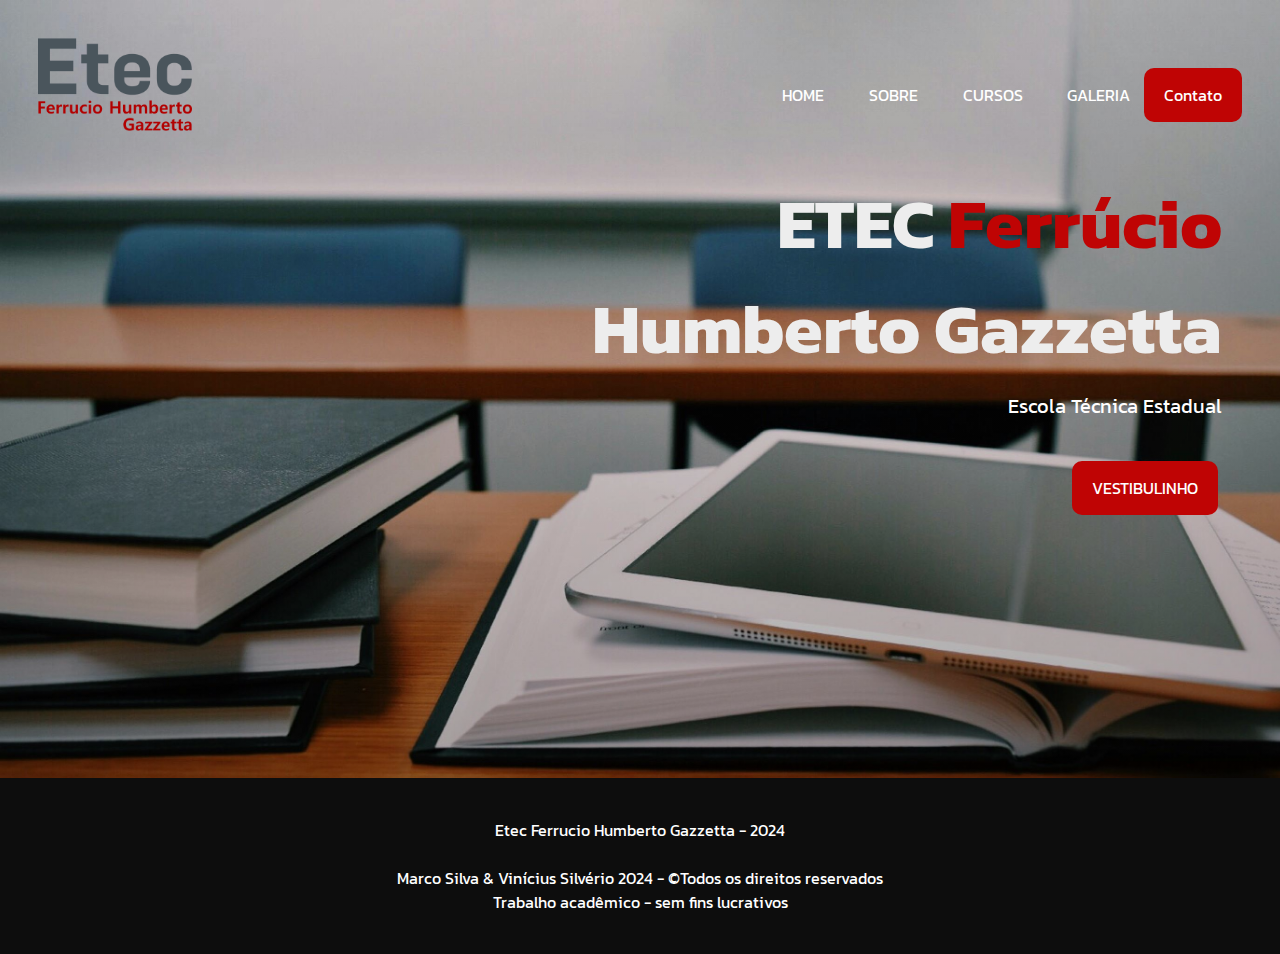
<file: index.html>
<!DOCTYPE html>
<html lang="pt-br">
   <head>
        <link rel = "icon" type = "image/jpg" href = "img/logo2.png">
        <link rel="stylesheet" type="text/css" href="estilo.css">
        <link href="https://fonts.googleapis.com/css2?family=Kanit&display=swap" rel="stylesheet">
        <title>ETEC FHG</title>
   </head>
    <body class="body1">
        <!--container-->
        <div class="container">
            <nav class="nav1">
                 <div class="logo">
                    <a href="index.html"><img class="logo3" src="img/logo3.png"></a>
                </div>
                <ul>
                    <li><a class="a" href="index.html">Home</a></li>
                    <li><a class="a" href="sobre.html">Sobre</a></li>
                    <li class="dropdown"><a class="a" href="#">Cursos</a>
                        <div class="dropdown-content">
                            <a class="adrop" href="adm.html">Administração</a>
                            <a class="adrop" href="chs.html">Ciências Humanas</a>
                            <a class="adrop" href="ds.html">Desenvolvimento de Sistemas</a>
                            <a class="adrop" href="mkt.html">Marketing</a>
                            <a class="adrop" href="qua.html">Qualidade</a>
                            <a class="adrop" href="rh.html">Recursos Humanos</a>
                            <a class="adrop" href="st.html">Segurança do Trabalho</a>
                        </div>
                    </li>
                    <li><a class="a" href="galeria.html">Galeria</a></li>
                    <li><a class="btn" href="contato.html">Contato</a></li>
                </ul>
            </nav>
            <section class="banner">
                <div class="banner-text">
                    <h1>ETEC <span style="color: #BF0404;">Ferrúcio</span><br>Humberto Gazzetta</h1>
                    <p>Escola Técnica Estadual</p>
                </div>
            </section>
            <div class="btn2div"><a href="https://www.vestibulinhoetec.com.br/unidades-cursos/escola.asp?c=214" class="btn2">VESTIBULINHO</a></div>
        </div>
        <!--Rodapé-->
        <br><br><br><br><br><br><br><br><br><br><br><br>
      <footer>
        <p>Etec Ferrucio Humberto Gazzetta - 2024</p><br>
        <p>Marco Silva & Vinícius Silvério 2024 - &copyTodos os direitos reservados </p>
        <p>Trabalho acadêmico - sem fins lucrativos</p>
     </footer>
    </body>
</html>
</file>
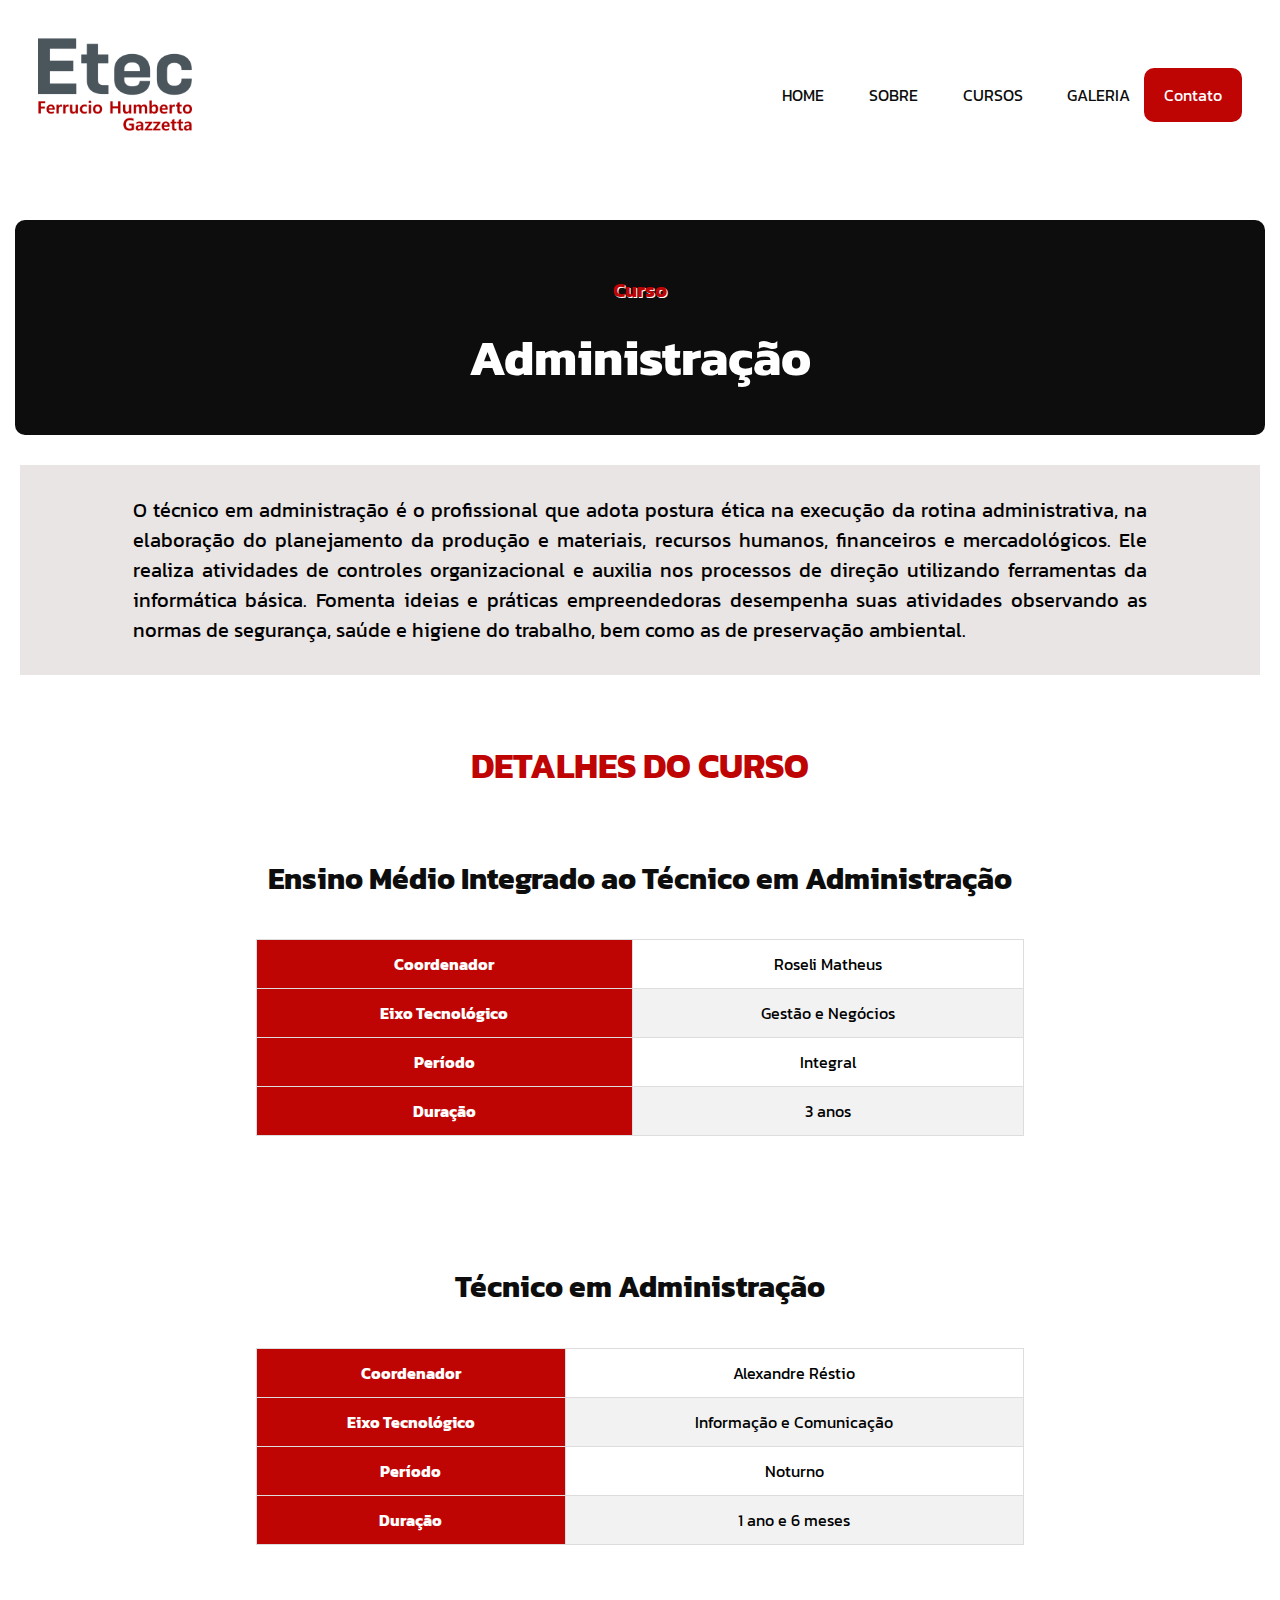
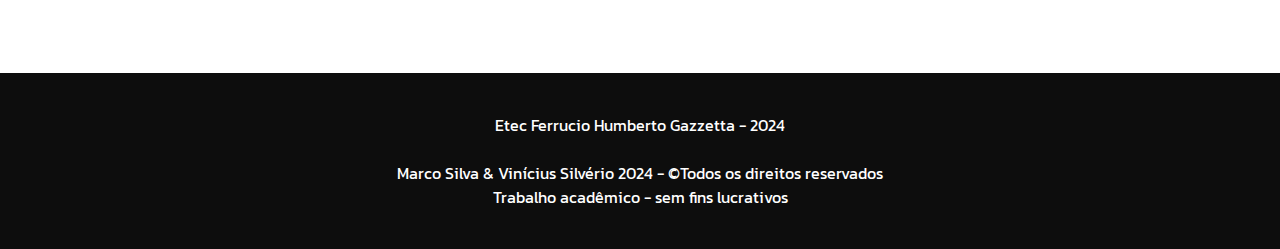
<file: adm.html>
<!DOCTYPE html>
<html lang="pt-br">
   <head>
        <link rel = "icon" type = "image/jpg" href = "img/logo2.png">
        <link rel="stylesheet" type="text/css" href="estilo.css">
        <link href="https://fonts.googleapis.com/css2?family=Kanit&display=swap" rel="stylesheet">
        <title>Administração</title>
   </head>
   <body>
    <!--container-->
    <div class="container">
        <nav class="nav1">
             <div class="logo">
                <a href="index.html"><img class="logo3" src="img/logo3.png"></a>
            </div>
            <ul>
                <li><a class="a2" href="index.html">Home</a></li>
                <li><a class="a2" href="sobre.html">Sobre</a></li>
                <li class="dropdown"><a class="a2" href="#">Cursos</a>
                    <div class="dropdown-content">
                        <a class="adrop" href="adm.html">Administração</a>
                        <a class="adrop" href="chs.html">Ciências Humanas</a>
                        <a class="adrop" href="ds.html">Desenvolvimento de Sistemas</a>
                        <a class="adrop" href="mkt.html">Marketing</a>
                        <a class="adrop" href="qua.html">Qualidade</a>
                        <a class="adrop" href="rh.html">Recursos Humanos</a>
                        <a class="adrop" href="st.html">Segurança do Trabalho</a>
                    </div>
                </li>
                <li><a class="a2" href="galeria.html">Galeria</a></li>
                <li><a class="btn" href="contato.html">Contato</a></li>
            </ul>
        </nav>
    </div>

    <div class="header">
        <p>Curso</p>
        <h1>Administração</h1>
    </div>
    <div class="card">
        <p>O técnico em administração é o profissional que adota postura ética na execução da rotina administrativa, na elaboração do planejamento da produção e materiais, recursos humanos, financeiros e mercadológicos. Ele realiza atividades de controles organizacional e auxilia nos processos de direção utilizando ferramentas da informática básica. Fomenta ideias e práticas empreendedoras desempenha suas atividades observando as normas de segurança, saúde e higiene do trabalho, bem como as de preservação ambiental.</p>
    </div>

    <p class="txtt">DETALHES DO CURSO</p>
    <p class="txtt2">Ensino Médio Integrado ao Técnico em Administração</p>

        <!--Tabela-->
      <table id="customers">
        <tr>
           <th>Coordenador</th>
           <td>Roseli Matheus</td>
        </tr>
        <tr>
           <th>Eixo Tecnológico</th>
           <td>Gestão e Negócios</td>
        </tr>
        <tr>
           <th>Período</th>
           <td>Integral</td>
        </tr>
        <tr>
           <th>Duração</th>
           <td>3 anos</td>
        </tr>
     </table>
     
    <p class="txtt2">Técnico em Administração</p>

        <!--Tabela-->
      <table id="customers">
        <tr>
           <th>Coordenador</th>
           <td>Alexandre Réstio</td>
        </tr>
        <tr>
           <th>Eixo Tecnológico</th>
           <td>Informação e Comunicação</td>
        </tr>
        <tr>
           <th>Período</th>
           <td>Noturno</td>
        </tr>
        <tr>
           <th>Duração</th>
           <td>1 ano e 6 meses</td>
        </tr>
     </table>

        <!--Rodapé-->
    <footer>
        <p>Etec Ferrucio Humberto Gazzetta - 2024</p><br>
         <p>Marco Silva & Vinícius Silvério 2024 - &copyTodos os direitos reservados </p>
         <p>Trabalho acadêmico - sem fins lucrativos</p>
      </footer>
   </body>
</html>
</file>
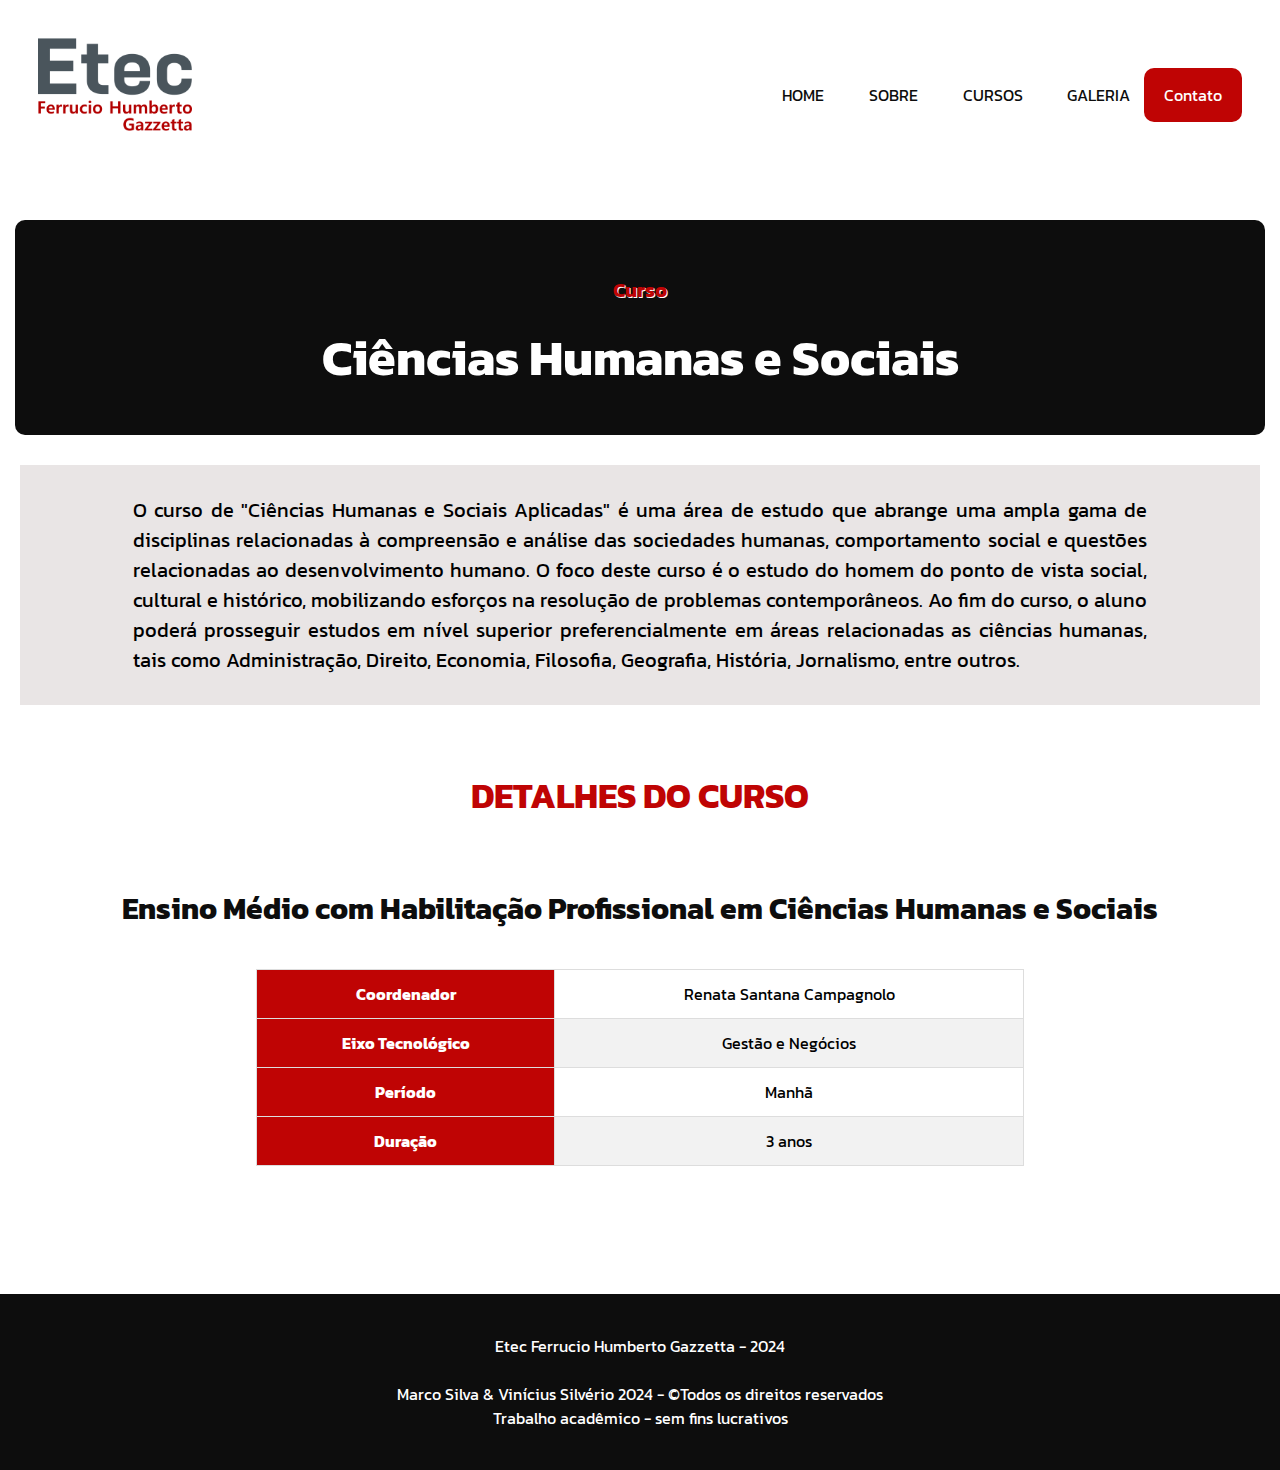
<file: chs.html>
<!DOCTYPE html>
<html lang="pt-br">
   <head>
        <link rel = "icon" type = "image/jpg" href = "img/logo2.png">
        <link rel="stylesheet" type="text/css" href="estilo.css">
        <link href="https://fonts.googleapis.com/css2?family=Kanit&display=swap" rel="stylesheet">
        <title>Ciências Humanas e Sociais</title>
   </head>
   <body>
    <!--container-->
    <div class="container">
        <nav class="nav1">
             <div class="logo">
                <a href="index.html"><img class="logo3" src="img/logo3.png"></a>
            </div>
            <ul>
                <li><a class="a2" href="index.html">Home</a></li>
                <li><a class="a2" href="sobre.html">Sobre</a></li>
                <li class="dropdown"><a class="a2" href="#">Cursos</a>
                    <div class="dropdown-content">
                        <a class="adrop" href="adm.html">Administração</a>
                        <a class="adrop" href="chs.html">Ciências Humanas</a>
                        <a class="adrop" href="ds.html">Desenvolvimento de Sistemas</a>
                        <a class="adrop" href="mkt.html">Marketing</a>
                        <a class="adrop" href="qua.html">Qualidade</a>
                        <a class="adrop" href="rh.html">Recursos Humanos</a>
                        <a class="adrop" href="st.html">Segurança do Trabalho</a>
                    </div>
                </li>
                <li><a class="a2" href="galeria.html">Galeria</a></li>
                <li><a class="btn" href="contato.html">Contato</a></li>
            </ul>
        </nav>
    </div>

    <div class="header">
        <p>Curso</p>
        <h1>Ciências Humanas e Sociais</h1>
    </div>
    <div class="card">
        <p>O curso de "Ciências Humanas e Sociais Aplicadas" é uma área de estudo que abrange uma ampla gama de disciplinas relacionadas à compreensão e análise das sociedades humanas, comportamento social e questões relacionadas ao desenvolvimento humano. O foco deste curso é o estudo do homem do ponto de vista social, cultural e histórico, mobilizando esforços na resolução de problemas contemporâneos. Ao fim do curso, o aluno poderá prosseguir estudos em nível superior preferencialmente em áreas relacionadas as ciências humanas, tais como Administração, Direito, Economia, Filosofia, Geografia, História, Jornalismo, entre outros.</p>
    </div>

    <p class="txtt">DETALHES DO CURSO</p>
    <p class="txtt2">Ensino Médio com Habilitação Profissional em Ciências Humanas e Sociais</p>

        <!--Tabela-->
      <table id="customers">
        <tr>
           <th>Coordenador</th>
           <td>Renata Santana Campagnolo</td>
        </tr>
        <tr>
           <th>Eixo Tecnológico</th>
           <td>Gestão e Negócios</td>
        </tr>
        <tr>
           <th>Período</th>
           <td>Manhã</td>
        </tr>
        <tr>
           <th>Duração</th>
           <td>3 anos</td>
        </tr>
     </table>
     
    
        <!--Rodapé-->
    <footer>
        <p>Etec Ferrucio Humberto Gazzetta - 2024</p><br>
         <p>Marco Silva & Vinícius Silvério 2024 - &copyTodos os direitos reservados </p>
         <p>Trabalho acadêmico - sem fins lucrativos</p>
      </footer>
   </body>
</html>
</file>
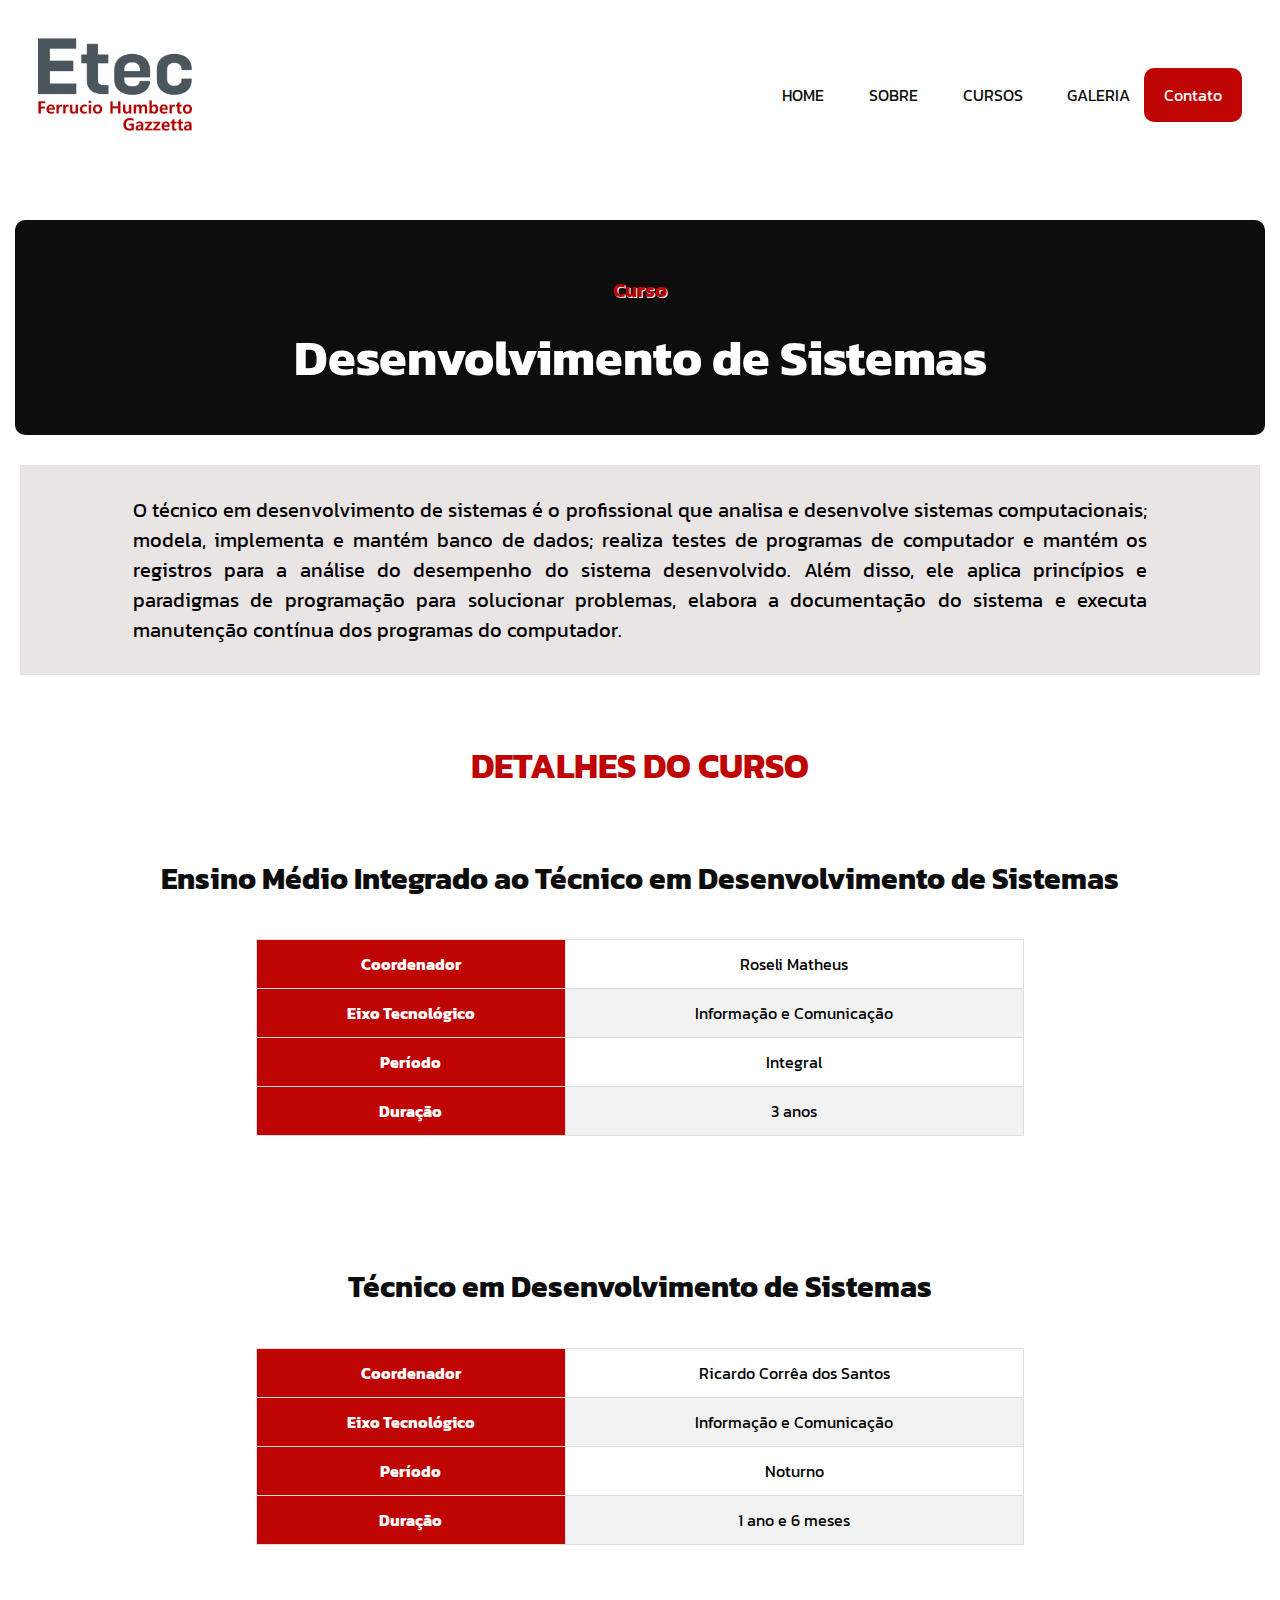
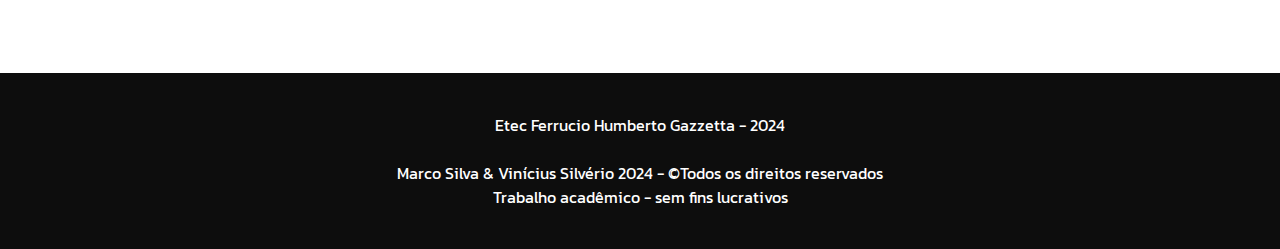
<file: ds.html>
<!DOCTYPE html>
<html lang="pt-br">
   <head>
        <link rel = "icon" type = "image/jpg" href = "img/logo2.png">
        <link rel="stylesheet" type="text/css" href="estilo.css">
        <link href="https://fonts.googleapis.com/css2?family=Kanit&display=swap" rel="stylesheet">
        <title>Desenvolvimento de Sistemas</title>
   </head>
   <body>
    <!--container-->
    <div class="container">
        <nav class="nav1">
             <div class="logo">
                <a href="index.html"><img class="logo3" src="img/logo3.png"></a>
            </div>
            <ul>
                <li><a class="a2" href="index.html">Home</a></li>
                <li><a class="a2" href="sobre.html">Sobre</a></li>
                <li class="dropdown"><a class="a2" href="#">Cursos</a>
                    <div class="dropdown-content">
                        <a class="adrop" href="adm.html">Administração</a>
                        <a class="adrop" href="chs.html">Ciências Humanas</a>
                        <a class="adrop" href="ds.html">Desenvolvimento de Sistemas</a>
                        <a class="adrop" href="mkt.html">Marketing</a>
                        <a class="adrop" href="qua.html">Qualidade</a>
                        <a class="adrop" href="rh.html">Recursos Humanos</a>
                        <a class="adrop" href="st.html">Segurança do Trabalho</a>
                    </div>
                </li>
                <li><a class="a2" href="galeria.html">Galeria</a></li>
                <li><a class="btn" href="contato.html">Contato</a></li>
            </ul>
        </nav>
    </div>

    <div class="header">
        <p>Curso</p>
        <h1>Desenvolvimento de Sistemas</h1>
    </div>
    <div class="card">
        <p>O técnico em desenvolvimento de sistemas é o profissional que analisa e desenvolve sistemas computacionais; modela, implementa e mantém banco de dados; realiza testes de programas de computador e mantém os registros para a análise do desempenho do sistema desenvolvido. Além disso, ele aplica princípios e paradigmas de programação para solucionar problemas, elabora a documentação do sistema e executa manutenção contínua dos programas do computador.</p>
    </div>

    <p class="txtt">DETALHES DO CURSO</p>
    <p class="txtt2">Ensino Médio Integrado ao Técnico em Desenvolvimento de Sistemas</p>

        <!--Tabela-->
      <table id="customers">
        <tr>
           <th>Coordenador</th>
           <td>Roseli Matheus</td>
        </tr>
        <tr>
           <th>Eixo Tecnológico</th>
           <td>Informação e Comunicação</td>
        </tr>
        <tr>
           <th>Período</th>
           <td>Integral</td>
        </tr>
        <tr>
           <th>Duração</th>
           <td>3 anos</td>
        </tr>
     </table>
     
    <p class="txtt2">Técnico em Desenvolvimento de Sistemas</p>

        <!--Tabela-->
      <table id="customers">
        <tr>
           <th>Coordenador</th>
           <td>Ricardo Corrêa dos Santos</td>
        </tr>
        <tr>
           <th>Eixo Tecnológico</th>
           <td>Informação e Comunicação</td>
        </tr>
        <tr>
           <th>Período</th>
           <td>Noturno</td>
        </tr>
        <tr>
           <th>Duração</th>
           <td>1 ano e 6 meses</td>
        </tr>
     </table>

        <!--Rodapé-->
    <footer>
        <p>Etec Ferrucio Humberto Gazzetta - 2024</p><br>
         <p>Marco Silva & Vinícius Silvério 2024 - &copyTodos os direitos reservados </p>
         <p>Trabalho acadêmico - sem fins lucrativos</p>
      </footer>
   </body>
</html>
</file>
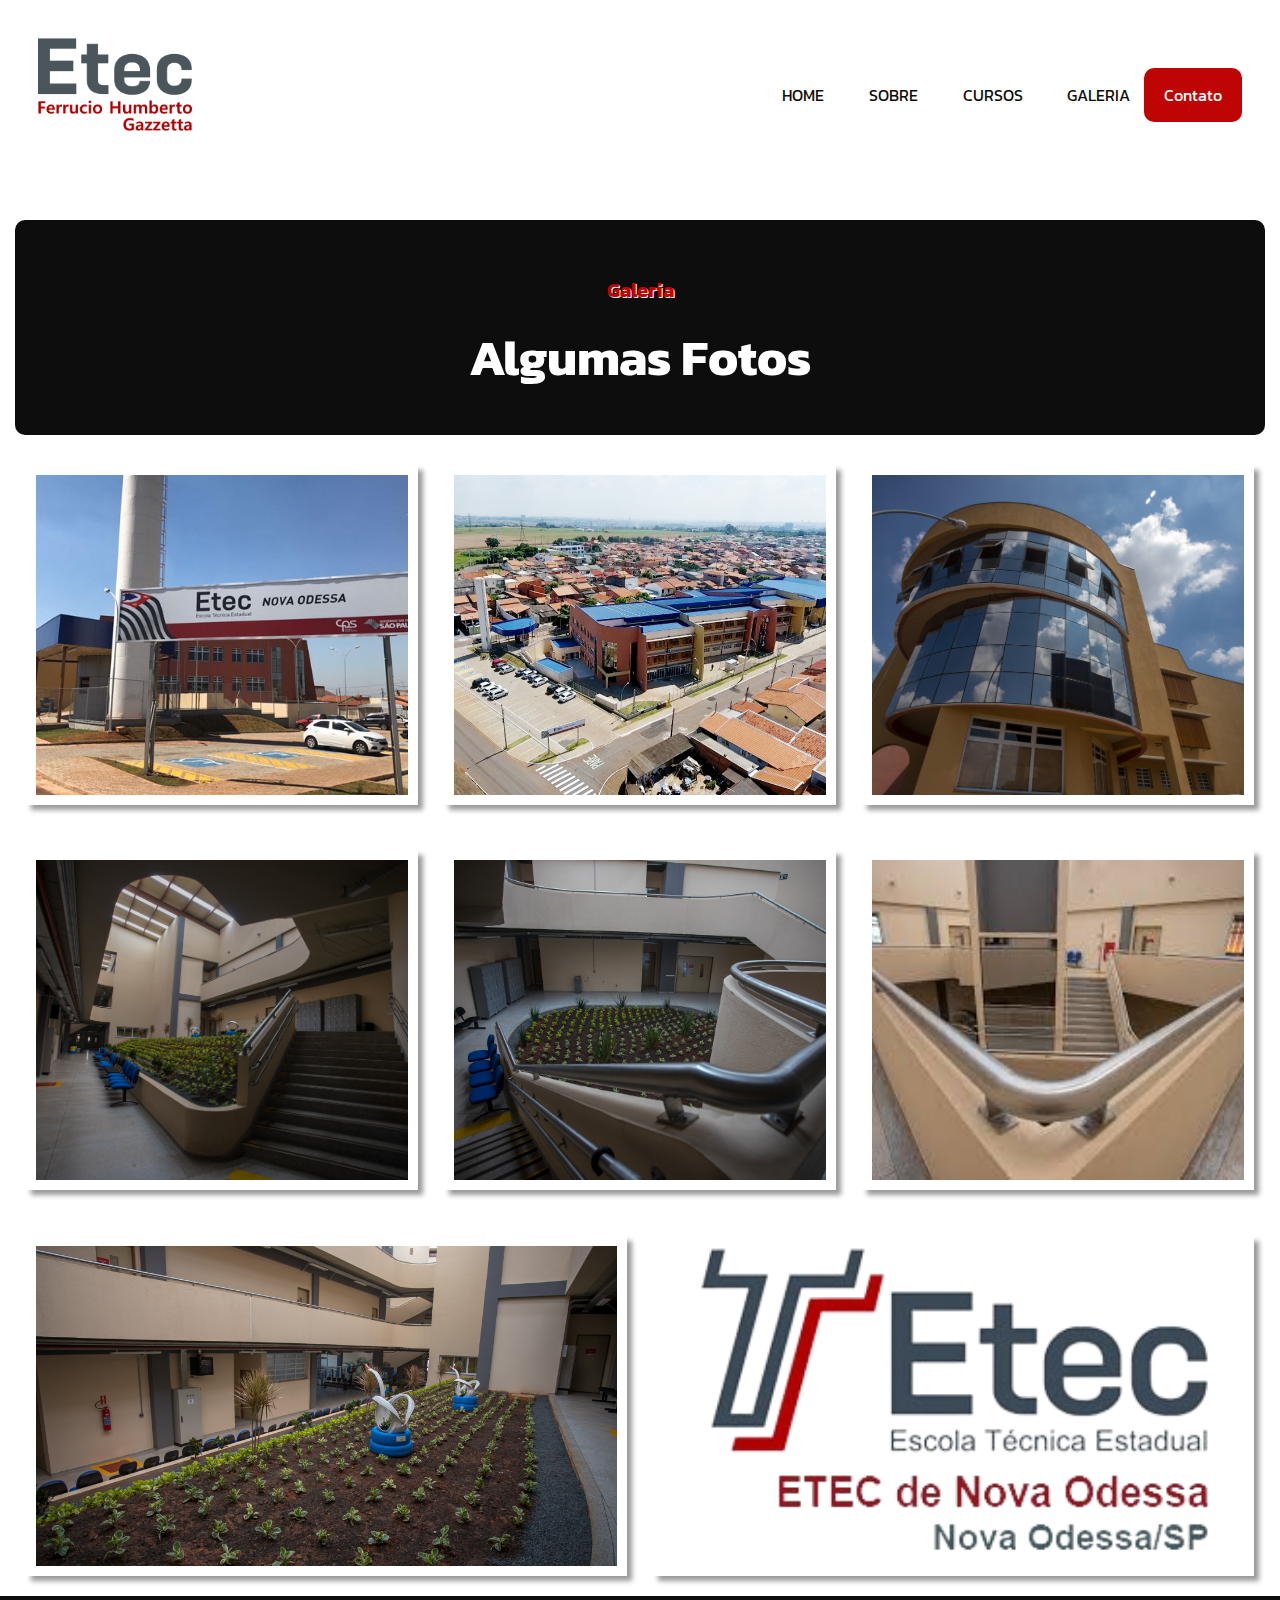
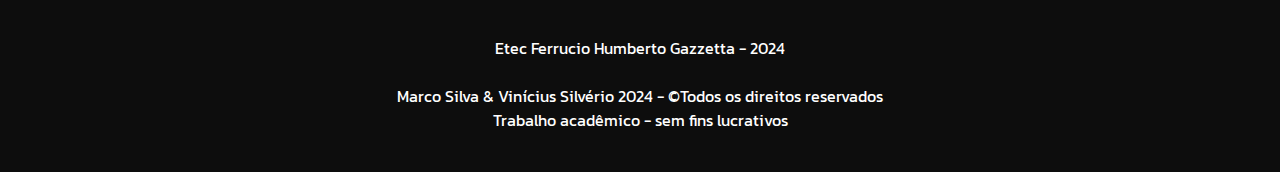
<file: galeria.html>
<!DOCTYPE html>
<html>
    <head>
        <link rel="icon" type="image/jpg" href="img/iconhistoria.jpg">
        <link rel="stylesheet" type="text/css" href="estilo.css">
        <link href="https://fonts.googleapis.com/css2?family=Kanit&display=swap" rel="stylesheet">
        <title>Galeria</title>
    </head>
    <body>
    <!--container-->
    <div class="container">
        <nav class="nav1">
             <div class="logo">
                <a href="index.html"><img class="logo3" src="img/logo3.png"></a>
            </div>
            <ul>
                <li><a class="a2" href="index.html">Home</a></li>
                <li><a class="a2" href="sobre.html">Sobre</a></li>
                <li class="dropdown"><a class="a2" href="#">Cursos</a>
                    <div class="dropdown-content">
                        <a class="adrop" href="adm.html">Administração</a>
                        <a class="adrop" href="chs.html">Ciências Humanas</a>
                        <a class="adrop" href="ds.html">Desenvolvimento de Sistemas</a>
                        <a class="adrop" href="mkt.html">Marketing</a>
                        <a class="adrop" href="qua.html">Qualidade</a>
                        <a class="adrop" href="rh.html">Recursos Humanos</a>
                        <a class="adrop" href="st.html">Segurança do Trabalho</a>
                    </div>
                </li>
                <li><a class="a2" href="galeria.html">Galeria</a></li>
                <li><a class="btn" href="contato.html">Contato</a></li>
            </ul>
        </nav>
        </div>
        <div class="header">
            <p>Galeria</p>
            <h1>Algumas Fotos</h1>
        </div>
        <main class="galeria">
            <div class="gallery-container">
                <a href="#chick-hicks" class="gallery-items">
                    <img src="img/etec-nova-odessa.jpg" alt="Chick Hicks">
                </a>
                <a href="img/doctor hudson.jpg" class="gallery-items">
                    <img src="img/etec.jpeg" alt="Doctor Hudson">
                </a>
                <a href="img/Fillmore.jpg" class="gallery-items">
                    <img src="img/etec3.jpg" alt="Fillmore">
                </a>
                <a href="img/flo.jpg" class="gallery-items">
                    <img src="img/etec4.jpg" alt="Flo">
                </a>
                <a href="img/Guido.png" class="gallery-items">
                    <img src="img/etec5.jpg" alt="Guido">
                </a>
                <a href="img/lightning-mcqueen.jpg" class="gallery-items">
                    <img src="img/etec6.jpg" alt="lightning-mcqueen">
                </a>
                <a href="img/Lizzie.jpg" class="gallery-items">
                    <img src="img/etec7.jpg" alt="Lizzie">
                </a>
                <a href="img/Luigi.png" class="gallery-items">
                    <img src="img/logo1.png" alt="Luigi">
                </a>
                
            </div>        
        </main>
    <!--Rodapé-->
      <footer>
        <p>Etec Ferrucio Humberto Gazzetta - 2024</p><br>
        <p>Marco Silva & Vinícius Silvério 2024 - &copyTodos os direitos reservados </p>
        <p>Trabalho acadêmico - sem fins lucrativos</p>
     </footer>
    </body>
</html>
</file>
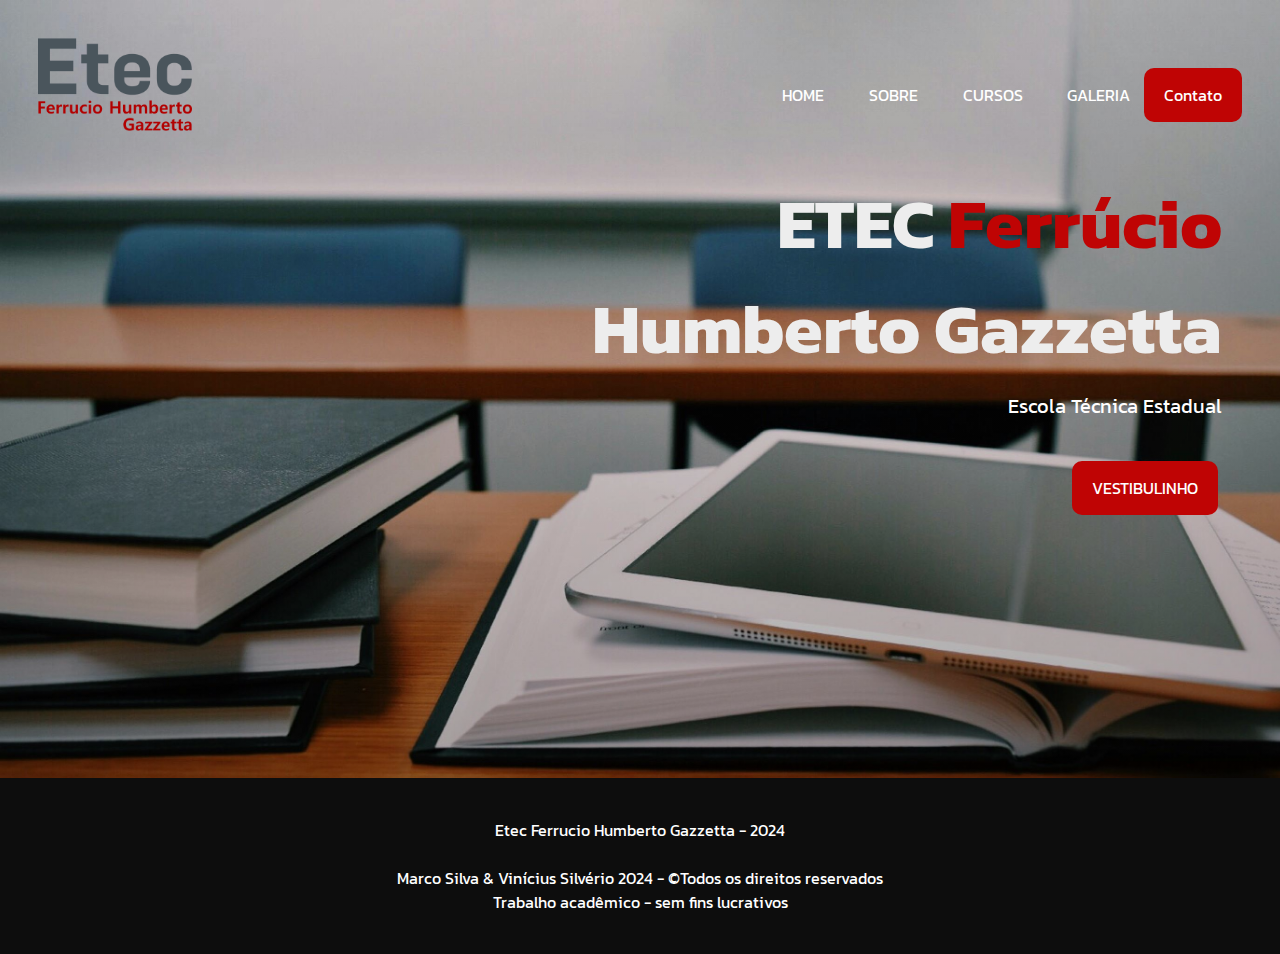
<file: home.html>
<!DOCTYPE html>
<html lang="pt-br">
   <head>
        <link rel = "icon" type = "image/jpg" href = "img/logo2.png">
        <link rel="stylesheet" type="text/css" href="estilo.css">
        <link href="https://fonts.googleapis.com/css2?family=Kanit&display=swap" rel="stylesheet">
        <title>ETEC FHG</title>
   </head>
    <body class="body1">
        <!--container-->
        <div class="container">
            <nav class="nav1">
                 <div class="logo">
                    <a href="home.html"><img class="logo3" src="img/logo3.png"></a>
                </div>
                <ul>
                    <li><a class="a" href="home.html">Home</a></li>
                    <li><a class="a" href="sobre.html">Sobre</a></li>
                    <li class="dropdown"><a class="a" href="#">Cursos</a>
                        <div class="dropdown-content">
                            <a class="adrop" href="adm.html">Administração</a>
                            <a class="adrop" href="chs.html">Ciências Humanas</a>
                            <a class="adrop" href="ds.html">Desenvolvimento de Sistemas</a>
                            <a class="adrop" href="mkt.html">Marketing</a>
                            <a class="adrop" href="qua.html">Qualidade</a>
                            <a class="adrop" href="rh.html">Recursos Humanos</a>
                            <a class="adrop" href="st.html">Segurança do Trabalho</a>
                        </div>
                    </li>
                    <li><a class="a" href="galeria.html">Galeria</a></li>
                    <li><a class="btn" href="contato.html">Contato</a></li>
                </ul>
            </nav>
            <section class="banner">
                <div class="banner-text">
                    <h1>ETEC <span style="color: #BF0404;">Ferrúcio</span><br>Humberto Gazzetta</h1>
                    <p>Escola Técnica Estadual</p>
                </div>
            </section>
            <div class="btn2div"><a href="https://www.vestibulinhoetec.com.br/unidades-cursos/escola.asp?c=214" class="btn2">VESTIBULINHO</a></div>
        </div>
        <!--Rodapé-->
        <br><br><br><br><br><br><br><br><br><br><br><br>
      <footer>
        <p>Etec Ferrucio Humberto Gazzetta - 2024</p><br>
        <p>Marco Silva & Vinícius Silvério 2024 - &copyTodos os direitos reservados </p>
        <p>Trabalho acadêmico - sem fins lucrativos</p>
     </footer>
    </body>
</html>
</file>
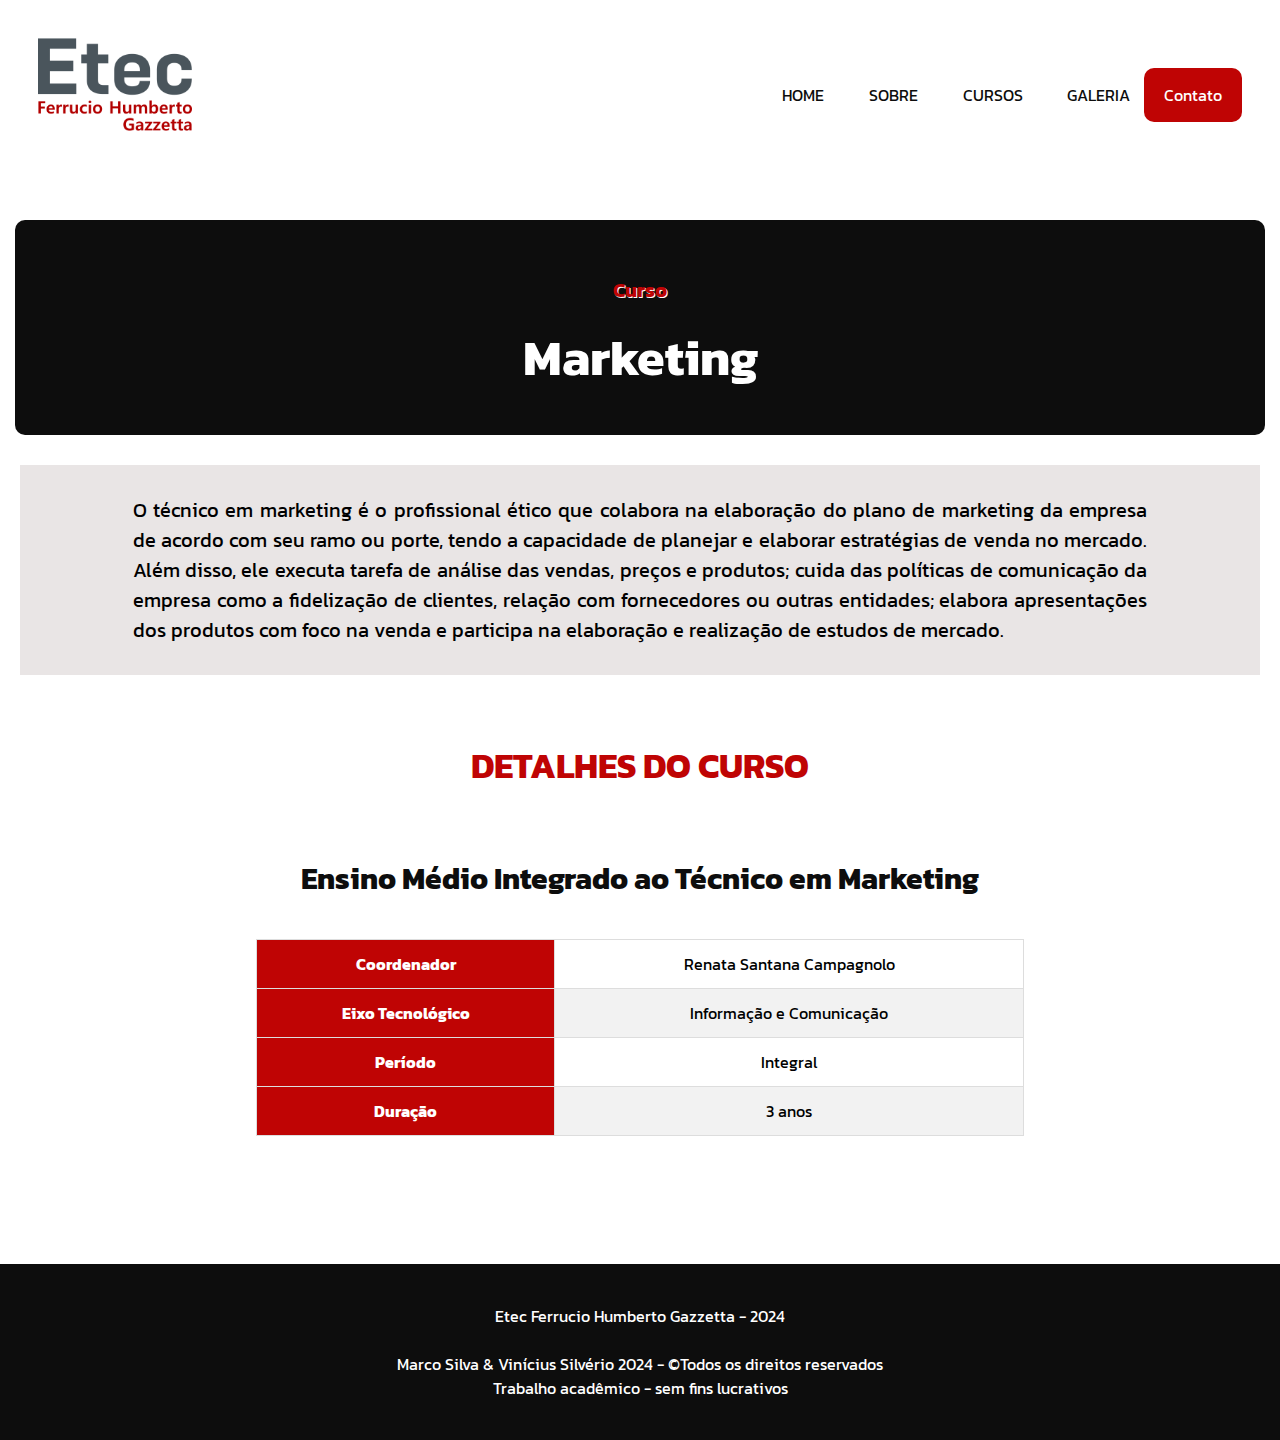
<file: mkt.html>
<!DOCTYPE html>
<html lang="pt-br">
   <head>
        <link rel = "icon" type = "image/jpg" href = "img/logo2.png">
        <link rel="stylesheet" type="text/css" href="estilo.css">
        <link href="https://fonts.googleapis.com/css2?family=Kanit&display=swap" rel="stylesheet">
        <title>Marketing</title>
   </head>
   <body>
    <!--container-->
    <div class="container">
        <nav class="nav1">
             <div class="logo">
                <a href="index.html"><img class="logo3" src="img/logo3.png"></a>
            </div>
            <ul>
                <li><a class="a2" href="index.html">Home</a></li>
                <li><a class="a2" href="sobre.html">Sobre</a></li>
                <li class="dropdown"><a class="a2" href="#">Cursos</a>
                    <div class="dropdown-content">
                        <a class="adrop" href="adm.html">Administração</a>
                        <a class="adrop" href="chs.html">Ciências Humanas</a>
                        <a class="adrop" href="ds.html">Desenvolvimento de Sistemas</a>
                        <a class="adrop" href="mkt.html">Marketing</a>
                        <a class="adrop" href="qua.html">Qualidade</a>
                        <a class="adrop" href="rh.html">Recursos Humanos</a>
                        <a class="adrop" href="st.html">Segurança do Trabalho</a>
                    </div>
                </li>
                <li><a class="a2" href="galeria.html">Galeria</a></li>
                <li><a class="btn" href="contato.html">Contato</a></li>
            </ul>
        </nav>
    </div>

    <div class="header">
        <p>Curso</p>
        <h1>Marketing</h1>
    </div>
    <div class="card">
        <p>O técnico em marketing é o profissional ético que colabora na elaboração do plano de marketing da empresa de acordo com seu ramo ou porte, tendo a capacidade de planejar e elaborar estratégias de venda no mercado. Além disso, ele executa tarefa de análise das vendas, preços e produtos; cuida das políticas de comunicação da empresa como a fidelização de clientes, relação com fornecedores ou outras entidades; elabora apresentações dos produtos com foco na venda e participa na elaboração e realização de estudos de mercado.</p>
    </div>

    <p class="txtt">DETALHES DO CURSO</p>
    <p class="txtt2">Ensino Médio Integrado ao Técnico em Marketing</p>

        <!--Tabela-->
      <table id="customers">
        <tr>
           <th>Coordenador</th>
           <td>Renata Santana Campagnolo</td>
        </tr>
        <tr>
           <th>Eixo Tecnológico</th>
           <td>Informação e Comunicação</td>
        </tr>
        <tr>
           <th>Período</th>
           <td>Integral</td>
        </tr>
        <tr>
           <th>Duração</th>
           <td>3 anos</td>
        </tr>
     </table>
     
    <!--Rodapé-->
    <footer>
        <p>Etec Ferrucio Humberto Gazzetta - 2024</p><br>
         <p>Marco Silva & Vinícius Silvério 2024 - &copyTodos os direitos reservados </p>
         <p>Trabalho acadêmico - sem fins lucrativos</p>
      </footer>
   </body>
</html>
</file>
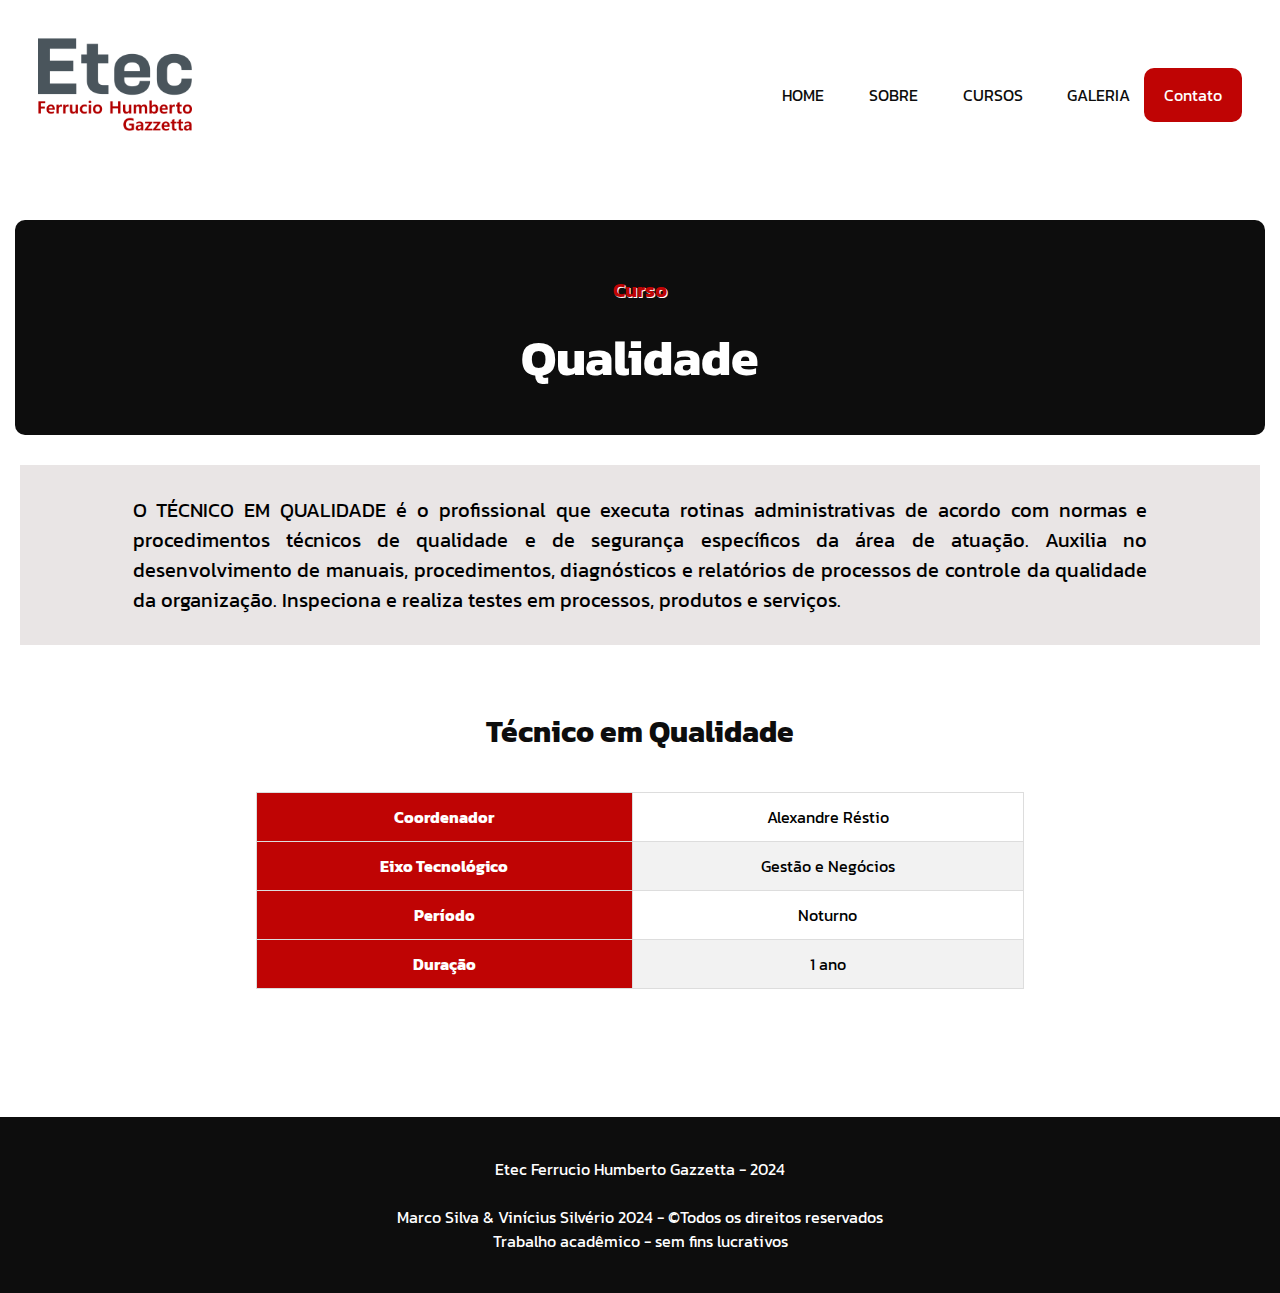
<file: qua.html>
<!DOCTYPE html>
<html lang="pt-br">
   <head>
        <link rel = "icon" type = "image/jpg" href = "img/logo2.png">
        <link rel="stylesheet" type="text/css" href="estilo.css">
        <link href="https://fonts.googleapis.com/css2?family=Kanit&display=swap" rel="stylesheet">
        <title>Qualidade</title>
   </head>
   <body>
    <!--container-->
    <div class="container">
        <nav class="nav1">
             <div class="logo">
                <a href="index.html"><img class="logo3" src="img/logo3.png"></a>
            </div>
            <ul>
                <li><a class="a2" href="index.html">Home</a></li>
                <li><a class="a2" href="sobre.html">Sobre</a></li>
                <li class="dropdown"><a class="a2" href="#">Cursos</a>
                    <div class="dropdown-content">
                        <a class="adrop" href="adm.html">Administração</a>
                        <a class="adrop" href="chs.html">Ciências Humanas</a>
                        <a class="adrop" href="ds.html">Desenvolvimento de Sistemas</a>
                        <a class="adrop" href="mkt.html">Marketing</a>
                        <a class="adrop" href="qua.html">Qualidade</a>
                        <a class="adrop" href="rh.html">Recursos Humanos</a>
                        <a class="adrop" href="st.html">Segurança do Trabalho</a>
                    </div>
                </li>
                <li><a class="a2" href="galeria.html">Galeria</a></li>
                <li><a class="btn" href="contato.html">Contato</a></li>
            </ul>
        </nav>
    </div>

    <div class="header">
        <p>Curso</p>
        <h1>Qualidade</h1>
    </div>
    <div class="card">
        <p>O TÉCNICO EM QUALIDADE é o profissional que executa rotinas administrativas de acordo com normas e procedimentos técnicos de qualidade e de segurança específicos da área de atuação. Auxilia no desenvolvimento de manuais, procedimentos, diagnósticos e relatórios de processos de controle da qualidade da organização. Inspeciona e realiza testes em processos, produtos e serviços.</p>
    </div>

    <p class="txtt2">Técnico em Qualidade</p>

        <!--Tabela-->
      <table id="customers">
        <tr>
           <th>Coordenador</th>
           <td>Alexandre Réstio</td>
        </tr>
        <tr>
           <th>Eixo Tecnológico</th>
           <td>Gestão e Negócios</td>
        </tr>
        <tr>
           <th>Período</th>
           <td>Noturno</td>
        </tr>
        <tr>
           <th>Duração</th>
           <td>1 ano</td>
        </tr>
     </table>

        <!--Rodapé-->
    <footer>
        <p>Etec Ferrucio Humberto Gazzetta - 2024</p><br>
         <p>Marco Silva & Vinícius Silvério 2024 - &copyTodos os direitos reservados </p>
         <p>Trabalho acadêmico - sem fins lucrativos</p>
      </footer>
   </body>
</html>
</file>
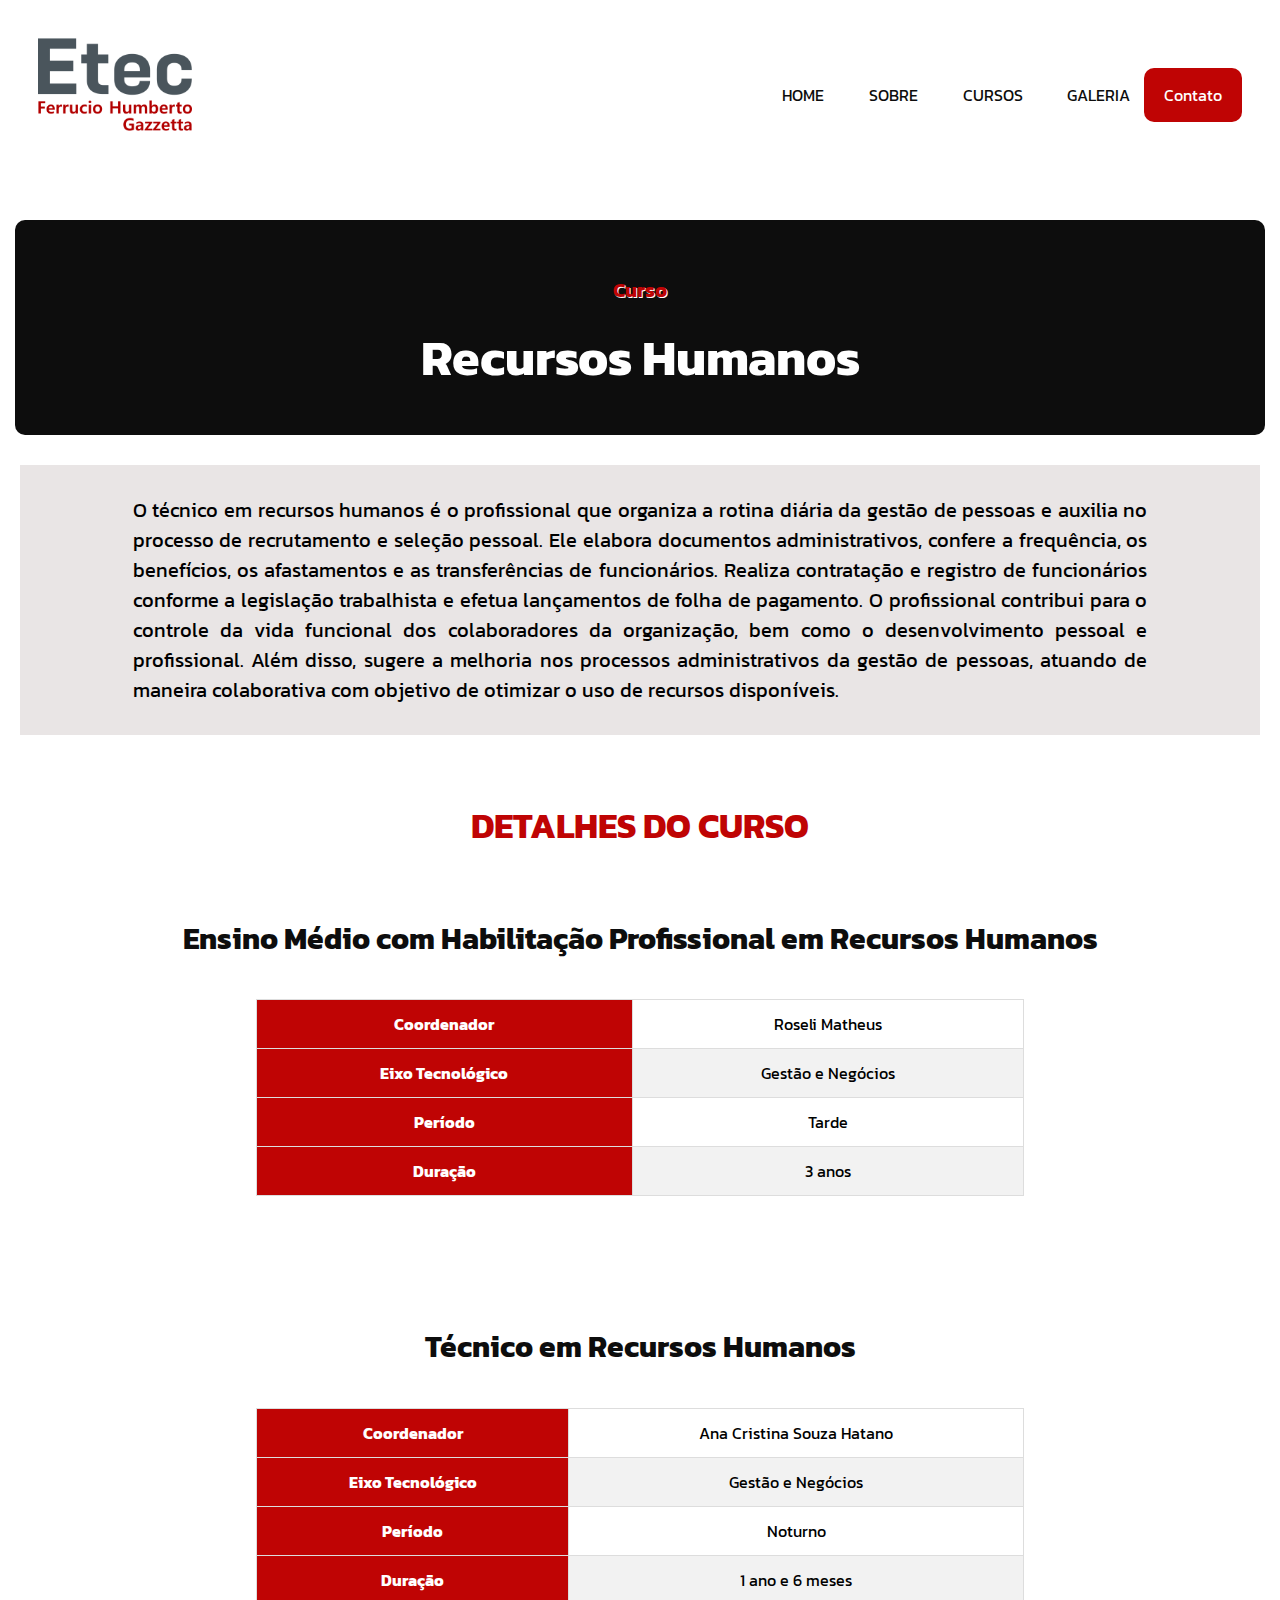
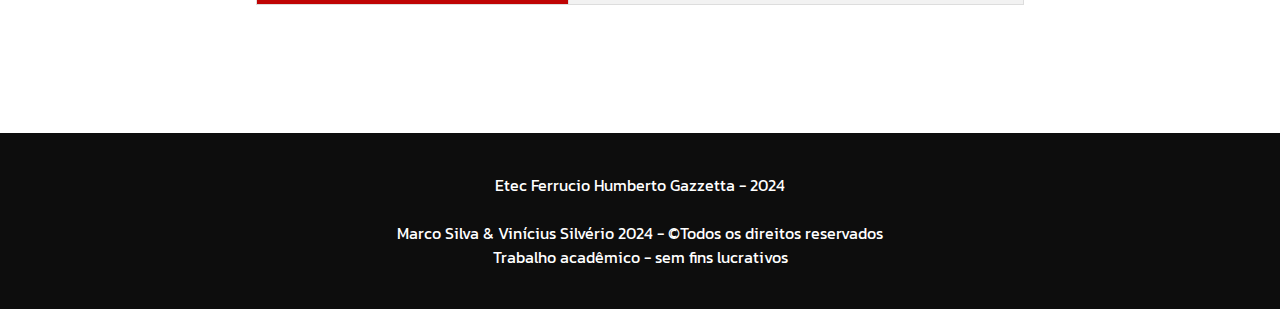
<file: rh.html>
<!DOCTYPE html>
<html lang="pt-br">
   <head>
        <link rel = "icon" type = "image/jpg" href = "img/logo2.png">
        <link rel="stylesheet" type="text/css" href="estilo.css">
        <link href="https://fonts.googleapis.com/css2?family=Kanit&display=swap" rel="stylesheet">
        <title>Recursos Humanos</title>
   </head>
   <body>
    <!--container-->
    <div class="container">
        <nav class="nav1">
             <div class="logo">
                <a href="index.html"><img class="logo3" src="img/logo3.png"></a>
            </div>
            <ul>
                <li><a class="a2" href="index.html">Home</a></li>
                <li><a class="a2" href="sobre.html">Sobre</a></li>
                <li class="dropdown"><a class="a2" href="#">Cursos</a>
                    <div class="dropdown-content">
                        <a class="adrop" href="adm.html">Administração</a>
                        <a class="adrop" href="chs.html">Ciências Humanas</a>
                        <a class="adrop" href="ds.html">Desenvolvimento de Sistemas</a>
                        <a class="adrop" href="mkt.html">Marketing</a>
                        <a class="adrop" href="qua.html">Qualidade</a>
                        <a class="adrop" href="rh.html">Recursos Humanos</a>
                        <a class="adrop" href="st.html">Segurança do Trabalho</a>
                    </div>
                </li>
                <li><a class="a2" href="galeria.html">Galeria</a></li>
                <li><a class="btn" href="contato.html">Contato</a></li>
            </ul>
        </nav>
    </div>

    <div class="header">
        <p>Curso</p>
        <h1>Recursos Humanos</h1>
    </div>
    <div class="card">
        <p>O técnico em recursos humanos é o profissional que organiza a rotina diária da gestão de pessoas e auxilia no processo de recrutamento e seleção pessoal. Ele elabora documentos administrativos, confere a frequência, os benefícios, os afastamentos e as transferências de funcionários. Realiza contratação e registro de funcionários conforme a legislação trabalhista e efetua lançamentos de folha de pagamento. O profissional contribui para o controle da vida funcional dos colaboradores da organização, bem como o desenvolvimento pessoal e profissional. Além disso, sugere a melhoria nos processos administrativos da gestão de pessoas, atuando de maneira colaborativa com objetivo de otimizar o uso de recursos disponíveis.</p>
    </div>

    <p class="txtt">DETALHES DO CURSO</p>
    <p class="txtt2">Ensino Médio com Habilitação Profissional em Recursos Humanos</p>

        <!--Tabela-->
      <table id="customers">
        <tr>
           <th>Coordenador</th>
           <td>Roseli Matheus</td>
        </tr>
        <tr>
           <th>Eixo Tecnológico</th>
           <td>Gestão e Negócios</td>
        </tr>
        <tr>
           <th>Período</th>
           <td>Tarde</td>
        </tr>
        <tr>
           <th>Duração</th>
           <td>3 anos</td>
        </tr>
     </table>
     
    <p class="txtt2">Técnico em Recursos Humanos</p>

        <!--Tabela-->
      <table id="customers">
        <tr>
           <th>Coordenador</th>
           <td>Ana Cristina Souza Hatano</td>
        </tr>
        <tr>
           <th>Eixo Tecnológico</th>
           <td>Gestão e Negócios</td>
        </tr>
        <tr>
           <th>Período</th>
           <td>Noturno</td>
        </tr>
        <tr>
           <th>Duração</th>
           <td>1 ano e 6 meses</td>
        </tr>
     </table>

        <!--Rodapé-->
    <footer>
        <p>Etec Ferrucio Humberto Gazzetta - 2024</p><br>
         <p>Marco Silva & Vinícius Silvério 2024 - &copyTodos os direitos reservados </p>
         <p>Trabalho acadêmico - sem fins lucrativos</p>
      </footer>
   </body>
</html>
</file>
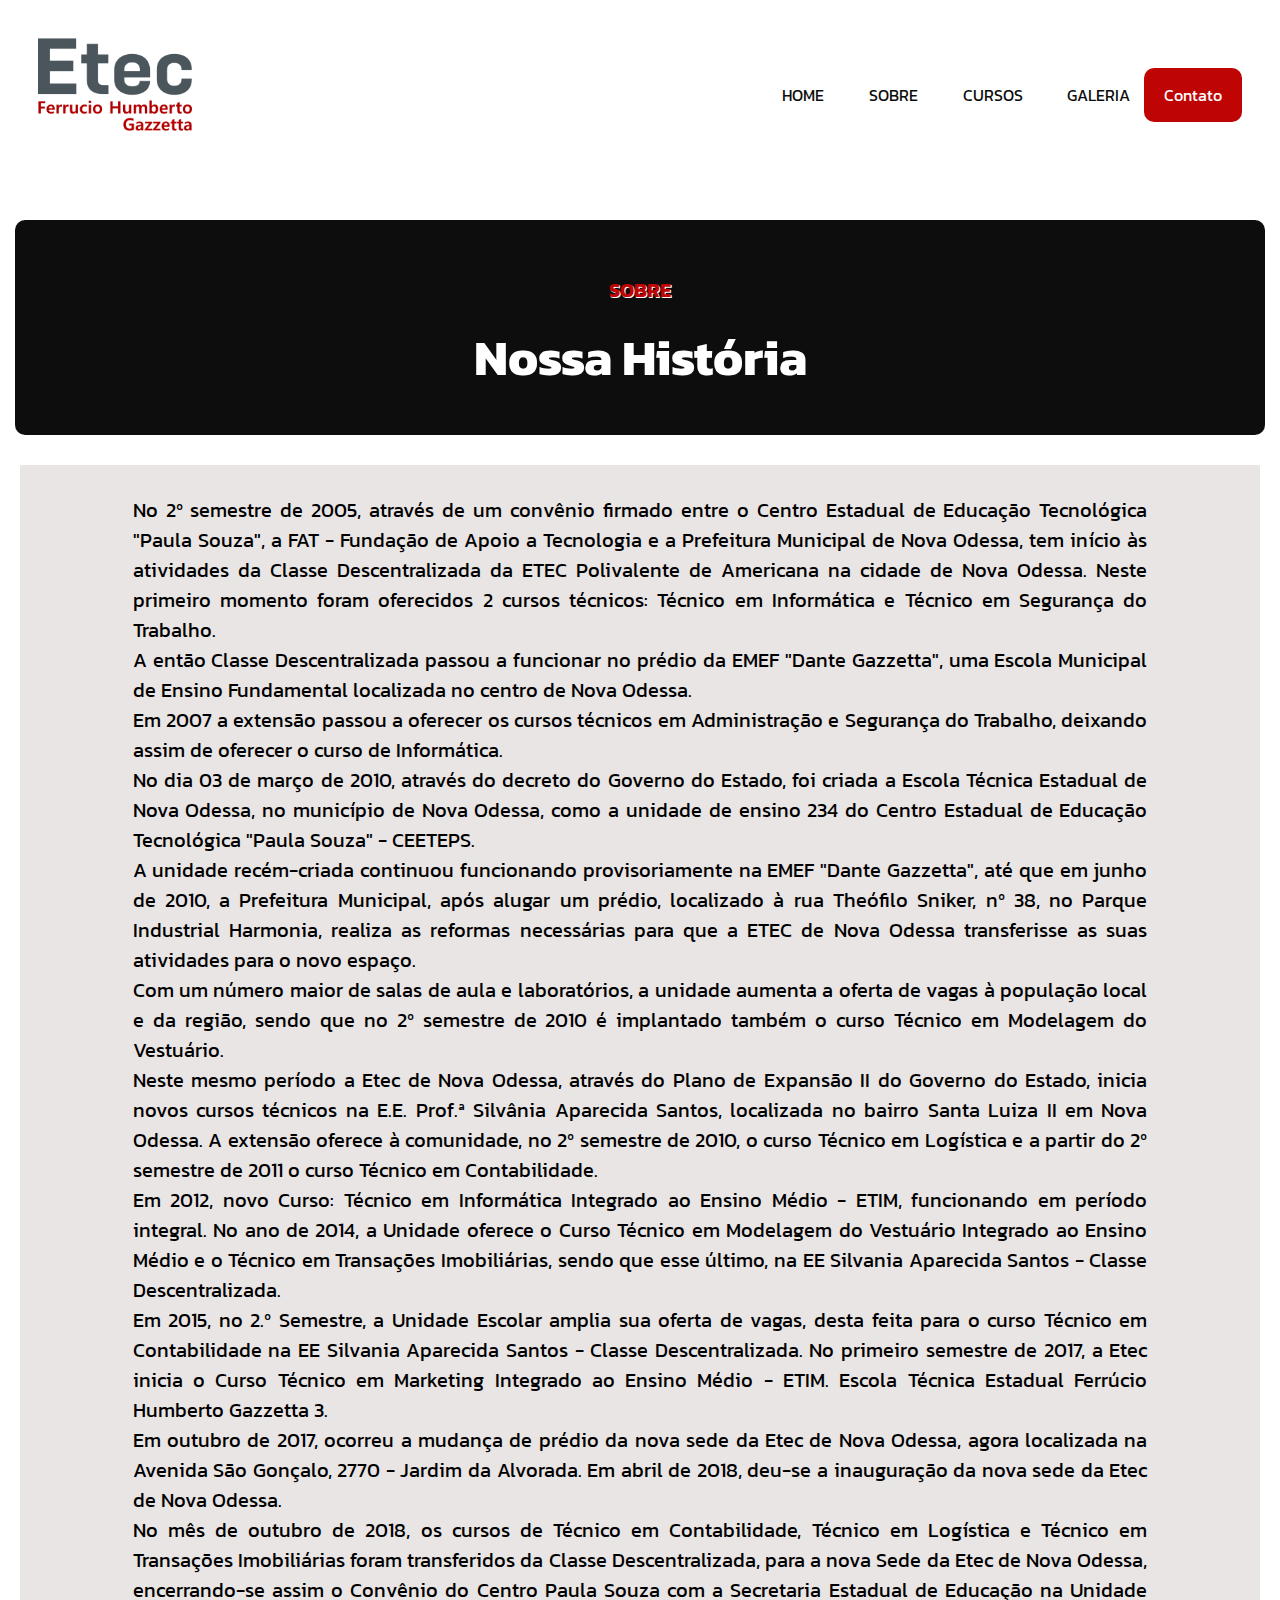
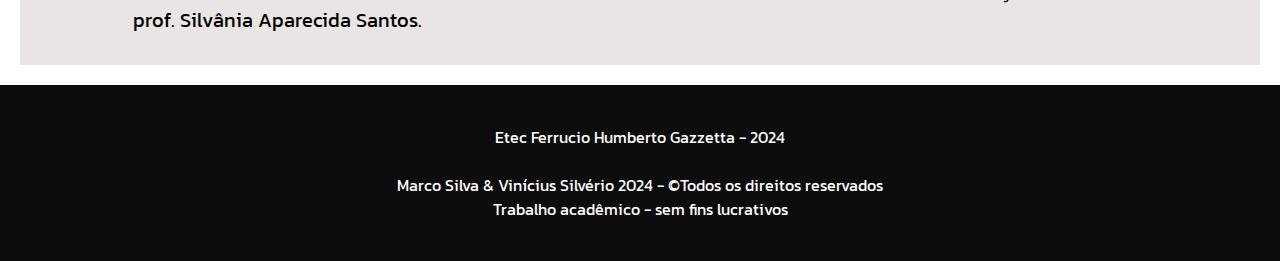
<file: sobre.html>
<!DOCTYPE html>
<html>
    <head>
        <link rel="icon" type="image/jpg" href="img/iconhistoria.jpg">
        <link rel="stylesheet" type="text/css" href="estilo.css">
        <link href="https://fonts.googleapis.com/css2?family=Kanit&display=swap" rel="stylesheet">
        <title>Biografia de Pelé</title>
    </head>
    <body>
    <!--container-->
    <div class="container">
        <nav class="nav1">
             <div class="logo">
                <a href="index.html"><img class="logo3" src="img/logo3.png"></a>
            </div>
            <ul>
                <li><a class="a2" href="index.html">Home</a></li>
                <li><a class="a2" href="sobre.html">Sobre</a></li>
                <li class="dropdown"><a class="a2" href="#">Cursos</a>
                    <div class="dropdown-content">
                        <a class="adrop" href="adm.html">Administração</a>
                        <a class="adrop" href="chs.html">Ciências Humanas</a>
                        <a class="adrop" href="ds.html">Desenvolvimento de Sistemas</a>
                        <a class="adrop" href="mkt.html">Marketing</a>
                        <a class="adrop" href="qua.html">Qualidade</a>
                        <a class="adrop" href="rh.html">Recursos Humanos</a>
                        <a class="adrop" href="st.html">Segurança do Trabalho</a>
                    </div>
                </li>
                <li><a class="a2" href="galeria.html">Galeria</a></li>
                <li><a class="btn" href="contato.html">Contato</a></li>
            </ul>
        </nav>
        </div>
        <div class="header">
            <p>SOBRE</p>
            <h1>Nossa História</h1>
        </div>
        <div class="card">
            <p>No 2º semestre de 2005, através de um convênio firmado entre o Centro Estadual de Educação Tecnológica "Paula Souza", a FAT - Fundação de Apoio a Tecnologia e a Prefeitura Municipal de Nova Odessa, tem início às atividades da Classe Descentralizada da ETEC Polivalente de Americana na cidade de Nova Odessa. Neste primeiro momento foram oferecidos 2 cursos técnicos: Técnico em Informática e Técnico em Segurança do Trabalho.</p>

            <p>A então Classe Descentralizada passou a funcionar no prédio da EMEF "Dante Gazzetta", uma Escola Municipal de Ensino Fundamental localizada no centro de Nova Odessa.</p>

            <p>Em 2007 a extensão passou a oferecer os cursos técnicos em Administração e Segurança do Trabalho, deixando assim de oferecer o curso de Informática.</p>

            <p>No dia 03 de março de 2010, através do decreto do Governo do Estado, foi criada a Escola Técnica Estadual de Nova Odessa, no município de Nova Odessa, como a unidade de ensino 234 do Centro Estadual de Educação Tecnológica "Paula Souza" - CEETEPS.</p>

            <p>A unidade recém-criada continuou funcionando provisoriamente na EMEF "Dante Gazzetta", até que em junho de 2010, a Prefeitura Municipal, após alugar um prédio, localizado à rua Theófilo Sniker, nº 38, no Parque Industrial Harmonia, realiza as reformas necessárias para que a ETEC de Nova Odessa transferisse as suas atividades para o novo espaço.</p>

            <p>Com um número maior de salas de aula e laboratórios, a unidade aumenta a oferta de vagas à população local e da região, sendo que no 2º semestre de 2010 é implantado também o curso Técnico em Modelagem do Vestuário.</p>

            <p>Neste mesmo período a Etec de Nova Odessa, através do Plano de Expansão II do Governo do Estado, inicia novos cursos técnicos na E.E. Prof.ª Silvânia Aparecida Santos, localizada no bairro Santa Luiza II em Nova Odessa. A extensão oferece à comunidade, no 2º semestre de 2010, o curso Técnico em Logística e a partir do 2º semestre de 2011 o curso Técnico em Contabilidade.</p>

            <p>Em 2012, novo Curso: Técnico em Informática Integrado ao Ensino Médio - ETIM, funcionando em período integral. No ano de 2014, a Unidade oferece o Curso Técnico em Modelagem do Vestuário Integrado ao Ensino Médio e o Técnico em Transações Imobiliárias, sendo que esse último, na EE Silvania Aparecida Santos - Classe Descentralizada.</p>

            <p>Em 2015, no 2.º Semestre, a Unidade Escolar amplia sua oferta de vagas, desta feita para o curso Técnico em Contabilidade na EE Silvania Aparecida Santos - Classe Descentralizada. No primeiro semestre de 2017, a Etec inicia o Curso Técnico em Marketing Integrado ao Ensino Médio - ETIM. Escola Técnica Estadual Ferrúcio Humberto Gazzetta 3.</p>

            <p>Em outubro de 2017, ocorreu a mudança de prédio da nova sede da Etec de Nova Odessa, agora localizada na Avenida São Gonçalo, 2770 - Jardim da Alvorada. Em abril de 2018, deu-se a inauguração da nova sede da Etec de Nova Odessa.</p> 

            <p>No mês de outubro de 2018, os cursos de Técnico em Contabilidade, Técnico em Logística e Técnico em Transações Imobiliárias foram transferidos da Classe Descentralizada, para a nova Sede da Etec de Nova Odessa, encerrando-se assim o Convênio do Centro Paula Souza com a Secretaria Estadual de Educação na Unidade prof. Silvânia Aparecida Santos.</p>
        </div>
    <!--Rodapé-->
      <footer>
        <p>Etec Ferrucio Humberto Gazzetta - 2024</p><br>
        <p>Marco Silva & Vinícius Silvério 2024 - &copyTodos os direitos reservados </p>
        <p>Trabalho acadêmico - sem fins lucrativos</p>
     </footer>
    </body>
</html>
</file>
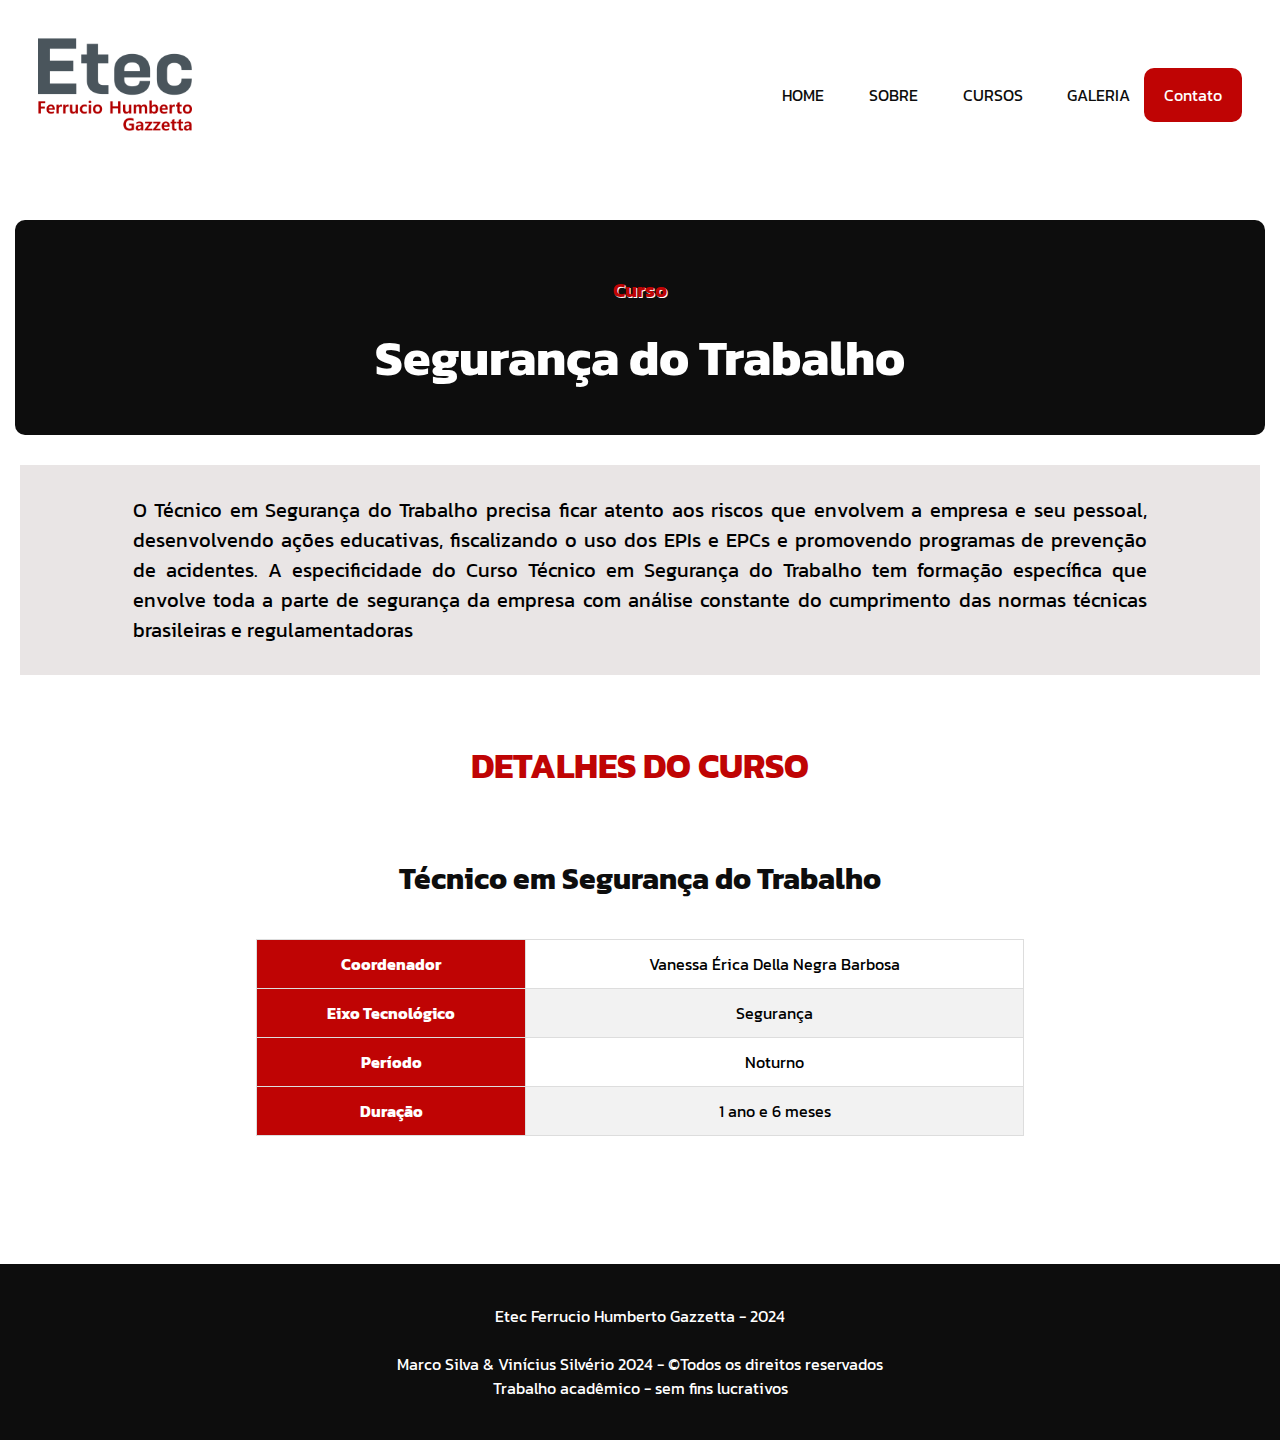
<file: st.html>
<!DOCTYPE html>
<html lang="pt-br">
   <head>
        <link rel = "icon" type = "image/jpg" href = "img/logo2.png">
        <link rel="stylesheet" type="text/css" href="estilo.css">
        <link href="https://fonts.googleapis.com/css2?family=Kanit&display=swap" rel="stylesheet">
        <title>Segurança do Trabalho</title>
   </head>
   <body>
    <!--container-->
    <div class="container">
        <nav class="nav1">
             <div class="logo">
                <a href="index.html"><img class="logo3" src="img/logo3.png"></a>
            </div>
            <ul>
                <li><a class="a2" href="index.html">Home</a></li>
                <li><a class="a2" href="sobre.html">Sobre</a></li>
                <li class="dropdown"><a class="a2" href="#">Cursos</a>
                    <div class="dropdown-content">
                        <a class="adrop" href="adm.html">Administração</a>
                        <a class="adrop" href="chs.html">Ciências Humanas</a>
                        <a class="adrop" href="ds.html">Desenvolvimento de Sistemas</a>
                        <a class="adrop" href="mkt.html">Marketing</a>
                        <a class="adrop" href="qua.html">Qualidade</a>
                        <a class="adrop" href="rh.html">Recursos Humanos</a>
                        <a class="adrop" href="st.html">Segurança do Trabalho</a>
                    </div>
                </li>
                <li><a class="a2" href="galeria.html">Galeria</a></li>
                <li><a class="btn" href="contato.html">Contato</a></li>
            </ul>
        </nav>
    </div>

    <div class="header">
        <p>Curso</p>
        <h1>Segurança do Trabalho</h1>
    </div>
    <div class="card">
        <p>O Técnico em Segurança do Trabalho precisa ficar atento aos riscos que envolvem a empresa e seu pessoal, desenvolvendo ações educativas, fiscalizando o uso dos EPIs e EPCs e promovendo programas de prevenção de acidentes. A especificidade do Curso Técnico em Segurança do Trabalho tem formação específica que envolve toda a parte de segurança da empresa com análise constante do cumprimento das normas técnicas brasileiras e regulamentadoras</p>
    </div>

    <p class="txtt">DETALHES DO CURSO</p>
    <p class="txtt2">Técnico em Segurança do Trabalho</p>

        <!--Tabela-->
      <table id="customers">
        <tr>
           <th>Coordenador</th>
           <td>Vanessa Érica Della Negra Barbosa</td>
        </tr>
        <tr>
           <th>Eixo Tecnológico</th>
           <td>Segurança</td>
        </tr>
        <tr>
           <th>Período</th>
           <td>Noturno</td>
        </tr>
        <tr>
           <th>Duração</th>
           <td>1 ano e 6 meses</td>
        </tr>
     </table>

        <!--Rodapé-->
    <footer>
        <p>Etec Ferrucio Humberto Gazzetta - 2024</p><br>
         <p>Marco Silva & Vinícius Silvério 2024 - &copyTodos os direitos reservados </p>
         <p>Trabalho acadêmico - sem fins lucrativos</p>
      </footer>
   </body>
</html>
</file>
<file: estilo.css>
*{
    margin: 0;
    padding: 0;
    box-sizing: border-box;
    text-decoration: none;
    outline: none;
    font-family: 'Kanit', sans-serif;
}

/*MENU*/

.nav1 {
    display: flex;
    align-items: center;
    justify-content: space-between;
}

nav .logo{
    font-style: italic;
    font-size: 50px;
    font-weight: bold;
}

nav ul{
    list-style: none;  
}

nav ul li{
    display: inline-block;
}

.a{
    padding: 10%;
    margin: 0 20px;
    text-transform: uppercase;
    text-decoration: none;
    font-size:  16px;
    color: white;
    display: block;
}

.a:not(.btn):after{
    content: "";
    background-color: #BF0404;
    height: 3px;
    width: 0%;
    display: block;
    transition: 0.5s;
    margin: 0 auto;
}

.a:hover::after{
    width: 150%;
}

.a2{
    padding: 10%;
    margin: 0 20px;
    text-transform: uppercase;
    text-decoration: none;
    font-size:  16px;
    color: #0D0D0D;
    display: block;
}

.a2:not(.btn):after{
    content: "";
    background-color: #BF0404;
    height: 3px;
    width: 0%;
    display: block;
    transition: 0.5s;
    margin: 0 auto;
}

.a2:hover::after{
    width: 150%;
}


li.dropdown {
    display: inline-block;
  }
  
  .dropdown-content {
    display: none;
    position: absolute;
    background-color: #f9f9f9;
    min-width: 160px;
    box-shadow: 0px 8px 16px 0px rgba(0,0,0,0.2);
    z-index: 1;
  }
  
  .dropdown-content a {
    color: #283337;
    padding: 12px 16px;
    text-decoration: none;
    display: block;
    text-align: left;
  }
  
  .dropdown-content a:hover {
    background-color: #BF0404;
    color: #f9f9f9;
 }
  
  .dropdown:hover .dropdown-content {
    display: block;
  }

.btn{
    background-color: #BF0404;
    color: white;
    padding: 15px 20px;
    border-radius: 10px;
    cursor: pointer;
    display: inline-block;
    transition: 0.5s;   
}

.btn:hover{
    background-color: #BF0404;
}

.btn2{
    background-color: #BF0404;
    color: white;
    padding: 15px 20px;
    border-radius: 10px;
    cursor: pointer;
    margin: auto;
    transition: 0.5s;   
}

.btn2:hover{
    background-color: #BF0404;
}

.btn2div{
    float: right;
    margin-right: 2%;
    margin-top: 2%;
}

/*Home*/

.logo3{
    width: 35%;
}

.body1{
    background-image: linear-gradient(#00000001, #00000063), url(img/back.jpg);
    background-position: center;
    background-size: cover;
    background-repeat: no-repeat;
    min-height: 100vh;
}


.container{
    max-width: 1400px;
    margin: 0 auto;
    padding: 3%;
}

.banner{
    display: flex;
    justify-content: flex-end;
}

.banner .banner-text{
    margin: 20px;
    text-align: right;
    padding: 0 0px;
}

.banner .banner-text h1{
    text-align: right;
    font-size: 70px;
    color: rgb(237, 237, 237);
}

.banner .banner-text p{
    font-size: 20px;
    color: #fffdfd;
    margin: 10px 0;
}
/*GALERIA*/

.gallery-container{
    display: flex;
    flex-wrap: wrap;
    justify-content: space-evenly;
    gap: 2vw;
    padding: 0 2vw;
}
.gallery-items{
    width: 340px;
    height: 340px;
    margin-bottom: 20px;
    border: 10px solid #FFF;
    box-shadow: 5px 5px 5px #0006;
    flex-grow: 1;
    transition: transform .5s linear;
}
.gallery-items img {
    width: 100%;
    height: 100%;
    object-fit: cover;
}

.gallery-items:hover{
    transform: scale(1.1);
}

/*SOBRE*/

.header p{
    text-align: center;
    font-size: 20px;
    font-weight: bold;
    color: #BF0404;
    padding: 15px;
    text-shadow: 1px 1px #fdfdfd;
}

.header {
    padding: 40px;
    text-align: center;
    background-color: #0D0D0D;
    color: #fff;
    margin: 15px;
    margin-top: 30px;
    margin-bottom: 30px;
    border-radius: 10px;
}

.header h1 {
    font-size: 50px;
}

.card {
    padding: 30px;
    text-align: center;
    background-color: #e9e5e5;
    margin: 20px;
}

.card p {
    text-align: justify;
    font-size: 20px;
    padding-left: 7%;
    padding-right: 7%;
}

/*Galeria*/

.foto {
    display: flex;
    justify-content: center;
    align-items: center;
    min-height: 100vh;
}

.containergal {
    position: relative;
    display: flex;
    gap: 70px;
}

.containergal .caixa {
    position: relative;
    top: 0px;
    width: 200px;
    height: 200px;
    background: #fff;
    border-radius: 35px;
    background-size: cover;
    transition: .5s;
    cursor: pointer;
}

.containergal .caixa:hover {
    scale: 1.2;
    transition: .5s;
}

.containergal .caixa::before {
    content: '';
    position: absolute;
    width: 100%;
    height: 100%;
    background: inherit;
    border-radius: 35px;
    background-size: cover;
    filter: blur(25px);
    opacity: 0.5;
    z-index: 1;
    transition: .2s;
}
.containergal .caixa:hover::before{
    opacity: 0;
    transition: .2s;

}

/*Contato*/

.btnE,
  select {
  width: 100%;
  padding: 12px 20px;
  margin: 8px 0;
  display: inline-block;
  border: 1px solid #ccc;
  border-radius: 4px;
  box-sizing: border-box;
  }
  .btnE {
  margin-top: 3%;
  padding: 15px 50px;
  cursor: pointer;
  font-size: 16px;
  background: #17b003;
  border: 2px solid #ccc;
  color: #f5f5f5;
  transition: all 1s;
  margin-bottom: 3%;
  width: 100%;
  }
  .btnE:hover {
  background: #01ff05;
  color: #ccc;
  border-radius: 15px;
  }
  input[type=reset],
  select {
  width: 100%;
  padding: 12px 20px;
  margin: 8px 0;
  display: inline-block;
  border: 1px solid #ccc;
  border-radius: 4px;
  box-sizing: border-box;
  }
  input[type=reset] {
  padding: 15px 50px;
  cursor: pointer;
  font-size: 16px;
  background: #b90d0d;
  border: 2px solid #ccc;
  color: #f5f5f5;
  transition: all 1s;
  margin-bottom: 3%;
  width: 100%;
  }
  input[type=reset]:hover {
  background: #ea0b0b;
  color: #ccc;
  ;
  border-radius: 15px;
  }
  #div-form {
  border-radius: 5px;
  background-color: #e9ecefc8;
  padding: 40px;
  margin: auto;
  margin-top: 30px; 
  margin-bottom: 30px; 
  width: 60%;
  }
  input[type=text] {
  width: 100%;
  padding: 12px 20px;
  margin: 8px 0;
  display: inline-block;
  border: 1px solid #ccc;
  border-radius: 4px;
  box-sizing: border-box;
  }
  .formtxt {
  color: #101026;
  margin-bottom: 1%;
  margin-top: 1%;
  }
  .formtxt2 {
  color: #101026;
  margin-bottom: 2%;
  margin-top: 2%;
  }
  textarea {
  width: 100%;
  height: 150px;
  padding: 12px 20px;
  box-sizing: border-box;
  border: 2px solid #ccc;
  border-radius: 4px;
  background-color: #f8f8f8;
  font-size: 16px;
  resize: none;
  }
  .txtf {
    text-align: center;
    padding: 4%;
    font-weight: bold;
    font-size: 20px;
  }

/*Rodapé*/

footer {
    color: #fff;
    background-color: #0D0D0D;
    text-align: center;
    padding: 40px;
    }

/*Tabela*/

.txtt{
    font-size: 35px;
    font-weight: bold;
    text-align: center;
    color: #BF0404;
    margin-top: 5%;
    margin-bottom: 5%;
}

.txtt2{
    font-size: 30px;
    font-weight: bold;
    text-align: center;
    color: #0D0D0D;
    margin-top: 5%;
}

#customers {
    font-family: Arial, Helvetica, sans-serif;
    border-collapse: collapse;
    width: 60%;
    margin: auto;
    margin-bottom: 10%;
    margin-top: 3%;
    }
    #customers td, #customers th {
    border: 1px solid #ddd;
    padding: 8px;
    text-align: center;
    }
    #customers tr:nth-child(even){background-color: #f2f2f2;}
    #customers tr:hover {background-color: #ddd;}
    #customers th {
    padding-top: 12px;
    padding-bottom: 12px;
    text-align: center;
    background-color: #BF0404;
    color: white;
    }
</file>
